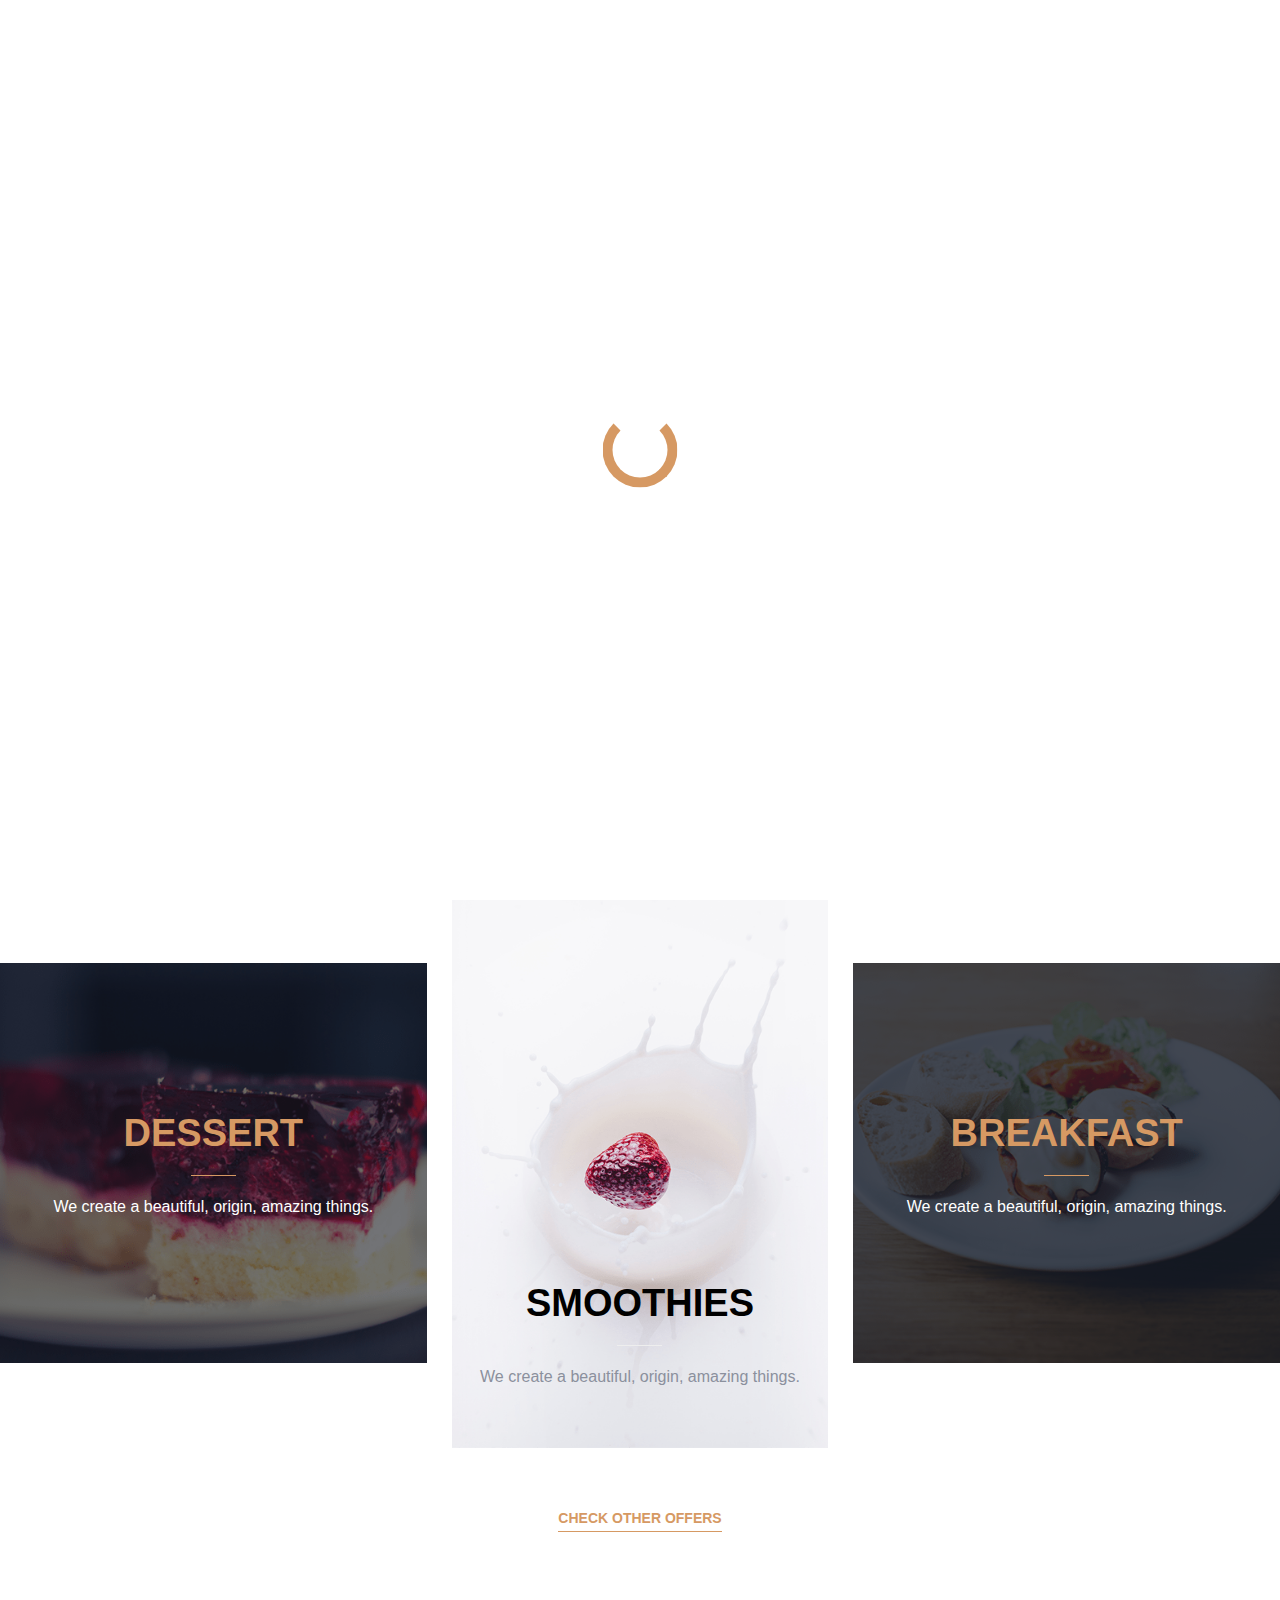
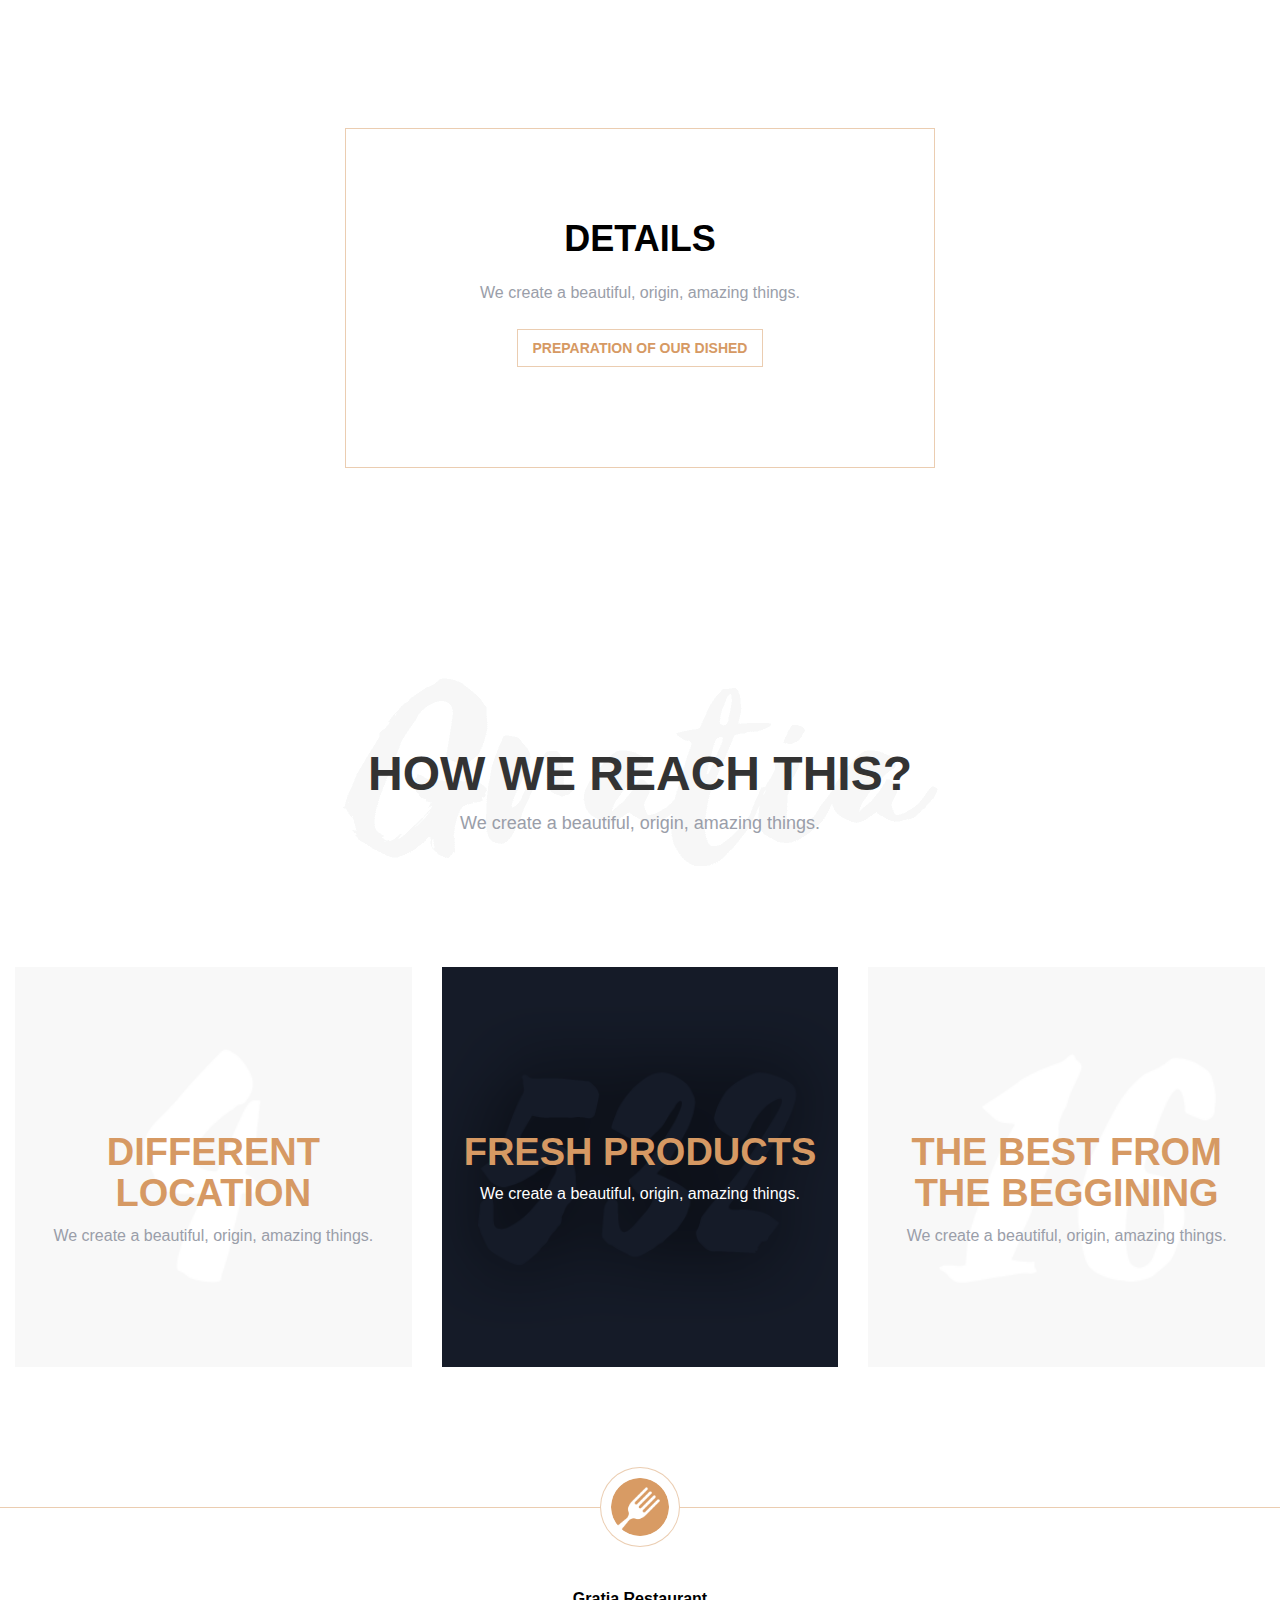
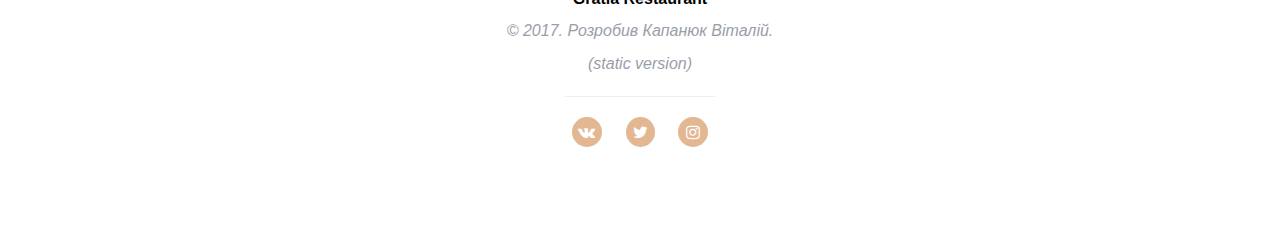
<file: index.html>
<!DOCTYPE html>
<html>
<head lang="en">
	<meta charset="utf-8">
	<meta http-equiv="X-UA-Compatible" content="IE=edge">
	<meta name="viewport" content="width=device-width, initial-scale=1">
	<title>Gratia | Головна </title>
	<link rel="shortcut icon" href="assets/img/main-logo.png" type="image/x-icon">
	<link rel="stylesheet" href="assets/css/index.css">
	<link rel="stylesheet" href="assets/libs/owl-carousel/owl.carousel.css">
	<link rel="stylesheet" href="assets/css/bootstrap.css">
	<link rel="stylesheet" href="assets/css/bootstrap-theme.min.css">
	<link rel="stylesheet" href="assets/libs/font-awesome-4.6.3/css/font-awesome.min.css">
	<link href="assets/libs/owl-carousel/owl.theme.css" rel="stylesheet">
</head>
<body>
	<header class="site-header" >
		<nav class="main-nav" id="top">
			<div class="container">
				<a href="index.html" class="name-logo"><img src="assets/img/main-logo.png" alt="Gratia" class="main-logo">Gratia</a>
				<span class="main-nav-trigger trigger-nav"><i class="fa fa-bars " aria-hidden="true"></i></span>
				<ul class="main-list horizontal-nav trigger-victim">
					<li><a href="index.html">Головна</a></li>
					<li><a href="gallery.html">Галерея</a></li>
					<li><a href="menu.html">Меню</a></li>
					<li><a href="contact.html">Контакти</a></li>
					<li><a href="shop-cart.html" class="order">Корзина <i class="fa fa-book" aria-hidden="true"></i></a></li>
				</ul>
			</div>
		</nav>
	</header>
	<div id="owl-demo" class="owl-carousel owl-theme">
		<div class="item one"><p>italian magic</p></div>
		<div class="item two"><p>try the best food in the world</p></div>
		<div class="item three"><p>We create a beautiful, origin, amazing things</p></div>
		<div class="item four"><p>everything for you</p></div>
	</div>
	<section class="perfect">
		<div class="container-fluid">
			<div class="row">
				<h2 class="perfection">perfection</h2>
				<p>We create a beautiful, origin, amazing things.</p>
			</div>	
		</div>
	</section>
	<section class="main-foods">
		<div class="container-fluid">
			<div class="row">
				<div class="col-md-4">
					<div class="tortik">
						<h2>DESSERT</h2>
						<hr style="width:45px;height:1px;background-color:#d69963;border: none">
						<p>We create a beautiful, origin, amazing things.
						</div>
					</div>
					<div class="col-md-4">
						<div class="berry">
							<h2>SMOOTHIES</h2>
							<hr style="width:45px">
							<p>We create a beautiful, origin, amazing things.</p>
						</div>
					</div>
					<div class="col-md-4">
						<div class="eggs">
							<h2>BREAKFAST</h2>
							<hr style="width:45px;height:1px;background-color:#d69963;border: none">
							<p>We create a beautiful, origin, amazing things.
							</div>
						</div>
					</div>
					<br><br><br>
					<span class="check-other"><a href="#">check other offers</a></span>
				</div>

			</section>
			<section class="details">								
				<div class="block">
					<div class="block-item">
						<h1>details</h1>
						<p>We create a beautiful, origin, amazing things.</p>
						<a href="#" class="prepar">preparation of our dished</a>
					</div>		
				</div>
			</section>
			<section class="reach">
				<div class="container">
					<div class="row">
						<h2>HOW WE REACH THIS?</h2>
						<p>We create a beautiful, origin, amazing things.</p>
					</div>
				</div>
			</section>
			<section class="reach-items">
				<div class="container-fluid">
					<div class="row">
						<div class="col-md-4">
							<div class="diffrent-loc">
								<h2>DIFFERENT LOCATION</h2>
								<p>We create a beautiful, origin, amazing things.</p>
							</div>
						</div>
						<div class="col-md-4 fresh">
							<div class="fresh-prod">
								<h2>FRESH PRODUCTS</h2>
								<p>We create a beautiful, origin, amazing things.</p>
							</div>
						</div>
						<div class="col-md-4">
							<div class="the-best">
								<h2>THE BEST FROM THE BEGGINING</h2>
								<p>We create a beautiful, origin, amazing things.</p>
							</div>
						</div>
					</div>
				</div>
			</section>
			<div class="line-with-logo">
				<img src="assets/img/logotip.png" alt="" class="logotip">
				<hr>
			</div >
			<footer>
				<div class="container">
					<div class="row">
						<p>Gratia Restaurant</p>
						<p class="copy-right">&copy; 2017. Розробив Капанюк Віталій.</p>
						<p class="copy-right">(static version)</p>
						<hr>
						<a href="https://vk.com/vitaliy_kapaniuk"  target="_blank"><i class="fa fa-vk" aria-hidden="true"></i></a>
						<a href="https://vk.com/vitaliy_kapaniuk"  target="_blank"><i class="fa fa-twitter" aria-hidden="true"></i></a>
						<a href="https://vk.com/vitaliy_kapaniuk"  target="_blank"><i class="fa fa-instagram" aria-hidden="true"></i></a>
					</div>
				</div>
				<a href="#top" class="btn-up">				
					<i class="fa fa-arrow-up" aria-hidden="true"></i></a>
				</footer>

				<div class="preloader-wrapper" >
					<div class="preloader"></div>
				</div>

				<script src="https://ajax.googleapis.com/ajax/libs/jquery/3.1.0/jquery.min.js"></script>
				<!-- Site Sсripts -->
				<script src="assets/js/functions.js"></script>
				<script src="assets/libs/owl-carousel/owl.carousel.min.js"></script>
				<script src="assets/js/bootstrap.min.js"></script>
				<script src="assets/js/jquery.malihu.PageScroll2id.min.js"></script>
			</body>
			</html>
</file>
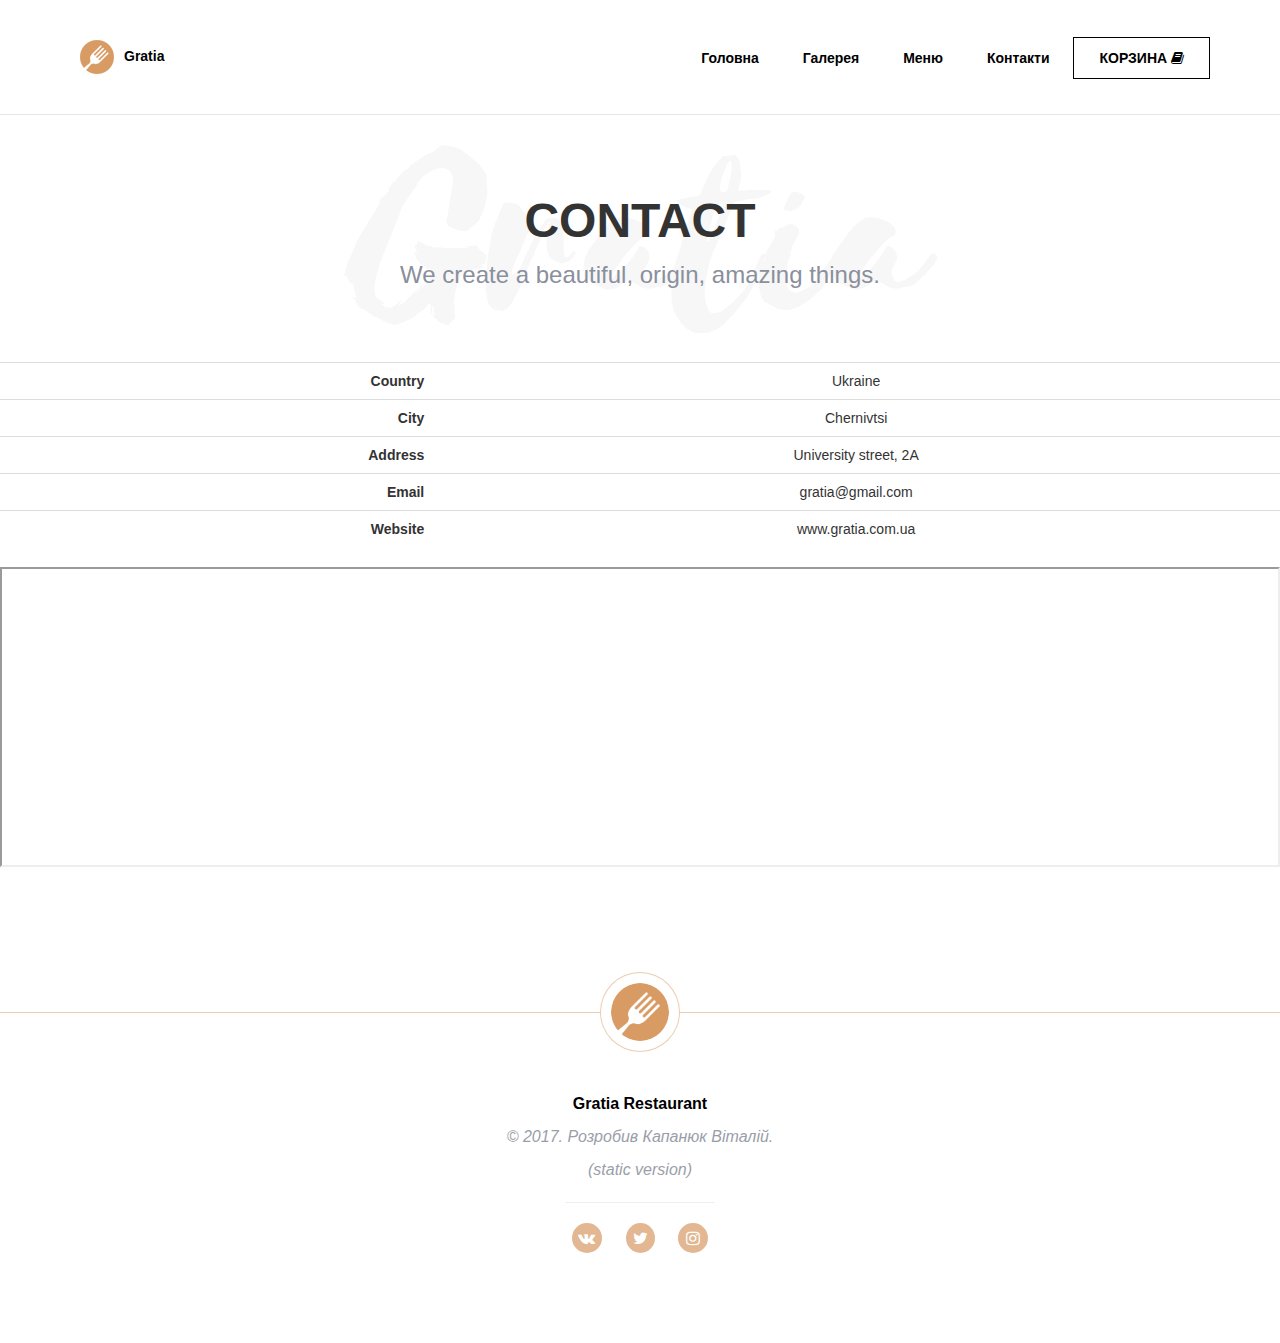
<file: contact.html>
<!DOCTYPE html>
<html>
<head lang="en">
	<meta charset="utf-8">
	<meta http-equiv="X-UA-Compatible" content="IE=edge">
	<meta name="viewport" content="width=device-width, initial-scale=1">
	
	<title>Gratia | Контакти</title>

	<link rel="shortcut icon" href="assets/img/main-logo.png" type="image/x-icon">
	<link rel="stylesheet" href="assets/css/Contact.css">
	<link rel="stylesheet" href="assets/css/bootstrap.css">
	<link rel="stylesheet" href="assets/css/bootstrap-theme.min.css">
	<link rel="stylesheet" href="assets/libs/font-awesome-4.6.3/css/font-awesome.min.css">


</head>
<body>
	<header class="site-header" >
		<nav class="main-nav" id="top">
			<div class="container">
				<a href="index.html" class="name-logo"><img src="assets/img/main-logo.png" alt="Gratia" class="main-logo">Gratia</a>
				<span class="main-nav-trigger trigger-nav"><i class="fa fa-bars " aria-hidden="true"></i></span>
				<ul class="main-list horizontal-nav trigger-victim">
					<li><a href="index.html">Головна</a></li>
					<li><a href="gallery.html">Галерея</a></li>
					<li><a href="menu.html">Меню</a></li>
					<li><a href="contact.html">Контакти</a></li>
					<li><a href="shop-cart.html" class="order">Корзина <i class="fa fa-book" aria-hidden="true"></i></a></li>
				</ul>
			</div>
		</nav>
	</header>
	<section class="menu">
		<div class="container-fluid">
			<div class="row">
				<h2>contact</h2>
				<p>We create a beautiful, origin, amazing things.</p>
			</div>
		</div>
	</section>
	
	<table class="table">
		<tr>
			<th>Country</th>
			<td>Ukraine</td>
		</tr>
		<tr>
			<th>City</th>
			<td>Chernivtsi</td>
		</tr>
		<tr>
			<th>Address</th>
			<td>University street, 2A</td>
		</tr>
		<tr>
			<th>Email</th>
			<td>gratia@gmail.com</td>
		</tr>
		<tr>
			<th>Website</th>
			<td>www.gratia.com.ua</td>
		</tr>
	</table>
	<iframe src="https://www.google.com/maps/d/embed?mid=1l--JVJwGQfGW1Xg3-FMsxEe5uNc" width="100%" height="300"></iframe>




	<div class="line-with-logo">
		<img src="assets/img/logotip.png" alt="" class="logotip">
		<hr>
	</div>		
	<footer>
		<div class="container">
			<div class="row">
				<p>Gratia Restaurant</p>
				<p class="copy-right">&copy; 2017. Розробив Капанюк Віталій.</p>
				<p class="copy-right">(static version)</p>
				<hr>
				<a href="https://vk.com/vitaliy_kapaniuk"  target="_blank"><i class="fa fa-vk" aria-hidden="true"></i></a>
				<a href="https://vk.com/vitaliy_kapaniuk"  target="_blank"><i class="fa fa-twitter" aria-hidden="true"></i></a>
				<a href="https://vk.com/vitaliy_kapaniuk"  target="_blank"><i class="fa fa-instagram" aria-hidden="true"></i></a>
			</div>
		</div>
		<a href="#top" class="btn-up">				
			<i class="fa fa-arrow-up" aria-hidden="true"></i></a>
		</footer>
		

		<script src="https://ajax.googleapis.com/ajax/libs/jquery/3.1.0/jquery.min.js"></script>
		<!-- Site Sripts -->
		<script src="assets/js/functions.js"></script>
		<script src="assets/js/bootstrap.min.js"></script>
		<script src="assets/js/jquery.malihu.PageScroll2id.min.js"></script>

	</body>
	</html>
</file>
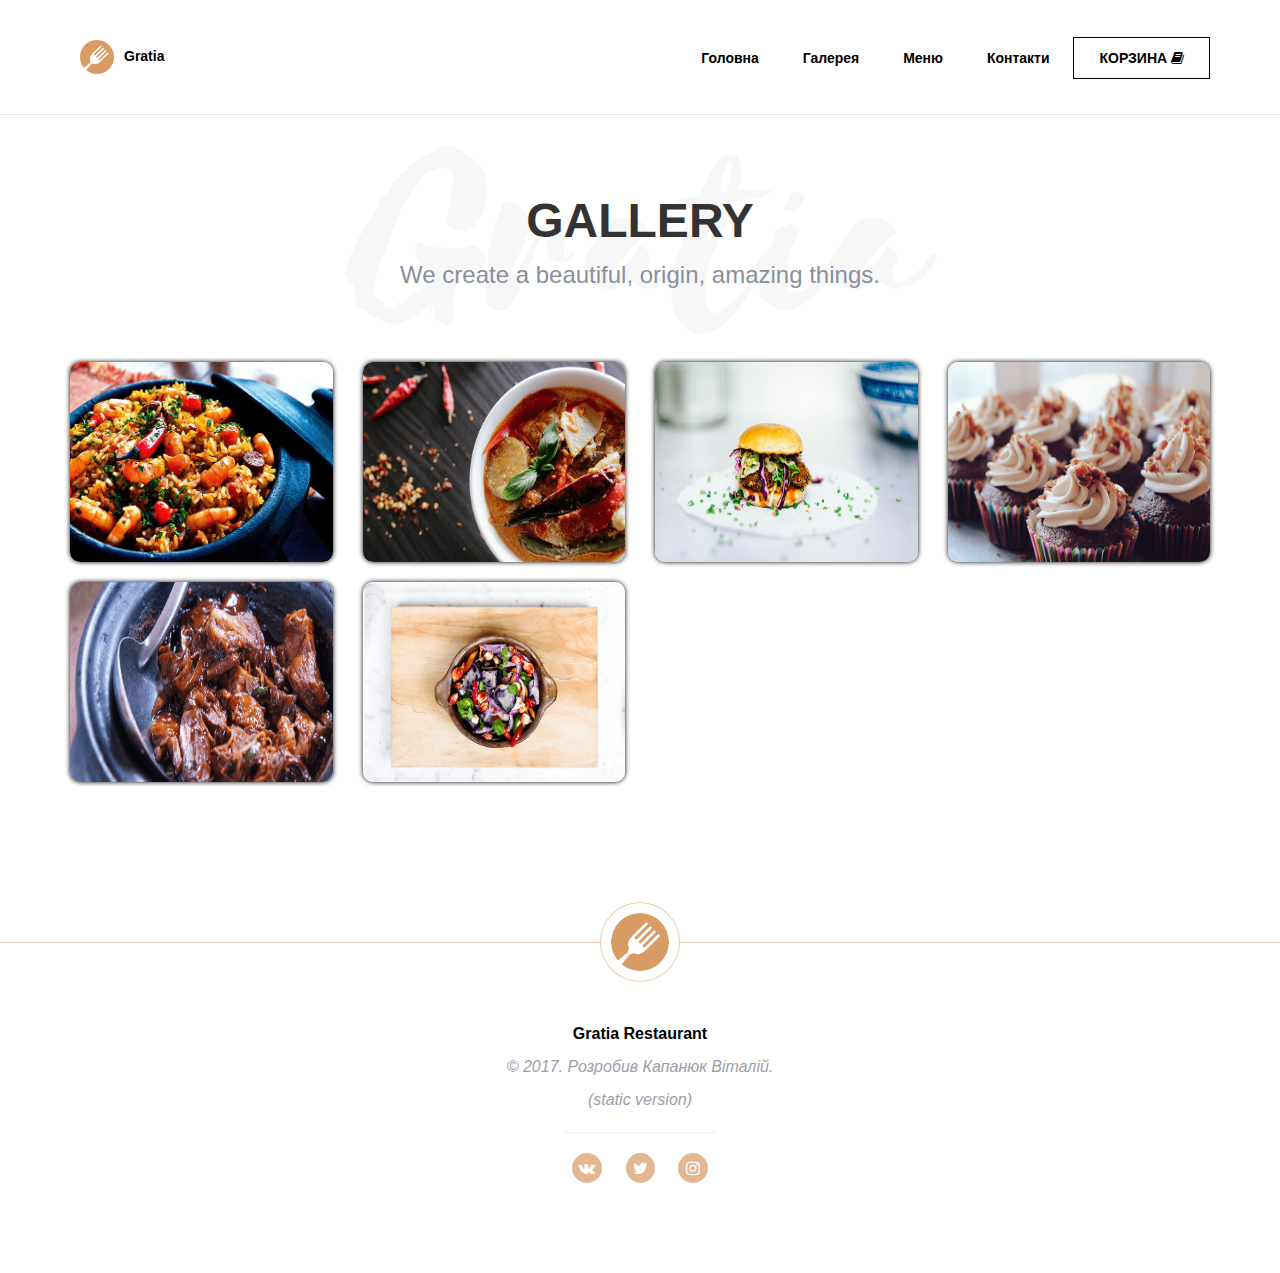
<file: gallery.html>
<!DOCTYPE html>
<html>
<head lang="en">
	<meta charset="utf-8">
	<meta http-equiv="X-UA-Compatible" content="IE=edge">
	<meta name="viewport" content="width=device-width, initial-scale=1">

	<title>Gratia | Галерея</title>

	<link rel="shortcut icon" href="assets/img/main-logo.png" type="image/x-icon">
	<link rel="stylesheet" href="assets/css/Gallery.css">
	<link rel="stylesheet" href="assets/css/bootstrap.css">
	<link rel="stylesheet" href="assets/css/bootstrap-theme.min.css">
	<link rel="stylesheet" href="assets/libs/font-awesome-4.6.3/css/font-awesome.min.css">
	<link rel="stylesheet" href="assets/libs/lightbox2/dist/css/lightbox.min.css">

</head>
<body>
	<header class="site-header" >
		<nav class="main-nav" id="top">
			<div class="container">
				<a href="index.html" class="name-logo"><img src="assets/img/main-logo.png" alt="Gratia" class="main-logo">Gratia</a>
				<span class="main-nav-trigger trigger-nav"><i class="fa fa-bars " aria-hidden="true"></i></span>
				<ul class="main-list horizontal-nav trigger-victim">
					<li><a href="index.html">Головна</a></li>
					<li><a href="gallery.html">Галерея</a></li>
					<li><a href="menu.html">Меню</a></li>
					<li><a href="contact.html">Контакти</a></li>
					<li><a href="shop-cart.html" class="order">Корзина <i class="fa fa-book" aria-hidden="true"></i></a></li>
				</ul>
			</div>
		</nav>
	</header>
	<section class="menu">
		<div class="container-fluid">
			<div class="row">
				<h2>gallery</h2>
				<p>We create a beautiful, origin, amazing things.</p>
			</div>
		</div>
	</section>
	<div class="gallery-items">
		<div class="container">
			<div class="row">
				<div class="col-xs-6 col-sm-4 col-md-3 thumb">
					<a href="assets/img/gallery/food1.png" data-lightbox="image-1">
						<img src="assets/img/gallery/food1.png" class="img-responsive" alt=""></a>
					</div>
					<div class="col-xs-6 col-sm-4 col-md-3 thumb">
						<a href="assets/img/gallery/food2.png" data-lightbox="image-1">
							<img src="assets/img/gallery/food2.png" class="img-responsive" alt="">
						</a>
					</div>
					<div class="col-xs-6 col-sm-4 col-md-3 thumb">
						<a href="assets/img/gallery/food3.png" data-lightbox="image-1">
							<img src="assets/img/gallery/food3.png" class="img-responsive" alt="">
						</a>
					</div>
					<div class="col-xs-6 col-sm-4 col-md-3 thumb">
						<a href="assets/img/gallery/food4.png" data-lightbox="image-1">
							<img src="assets/img/gallery/food4.png" class="img-responsive" alt="">
						</a>
					</div>
					<div class="col-xs-6 col-sm-4 col-md-3 thumb">
						<a href="assets/img/gallery/food5.png" data-lightbox="image-1">
							<img src="assets/img/gallery/food5.png" class="img-responsive" alt="">
						</a>
					</div>
					<div class="col-xs-6 col-sm-4 col-md-3 thumb">
						<a href="assets/img/gallery/food6.png" data-lightbox="image-1">
							<img src="assets/img/gallery/food6.png" class="img-responsive" alt="">
						</a>
					</div>
				</div>
			</div>
		</div>
		<div class="line-with-logo">
			<img src="assets/img/logotip.png" alt="" class="logotip">
			<hr>
		</div>		
		<footer>
			<div class="container">
				<div class="row">
					<p>Gratia Restaurant</p>
					<p class="copy-right">&copy; 2017. Розробив Капанюк Віталій.</p>
					<p class="copy-right">(static version)</p>
					<hr>
					<a href="https://vk.com/vitaliy_kapaniuk"  target="_blank"><i class="fa fa-vk" aria-hidden="true"></i></a>
					<a href="https://vk.com/vitaliy_kapaniuk"  target="_blank"><i class="fa fa-twitter" aria-hidden="true"></i></a>
					<a href="https://vk.com/vitaliy_kapaniuk"  target="_blank"><i class="fa fa-instagram" aria-hidden="true"></i></a>
				</div>
			</div>
			<a href="#top" class="btn-up">				
				<i class="fa fa-arrow-up" aria-hidden="true"></i></a>
			</footer>
		

			<script src="https://ajax.googleapis.com/ajax/libs/jquery/3.1.0/jquery.min.js"></script>
			<!-- Site Sripts -->
			<script src="assets/js/functions.js"></script>
			<script src="assets/js/bootstrap.min.js"></script>
			<script src="assets/js/jquery.malihu.PageScroll2id.min.js"></script>
			<script src="assets/libs/lightbox2/dist/js/lightbox.min.js"></script>
		</body>
		</html>
</file>
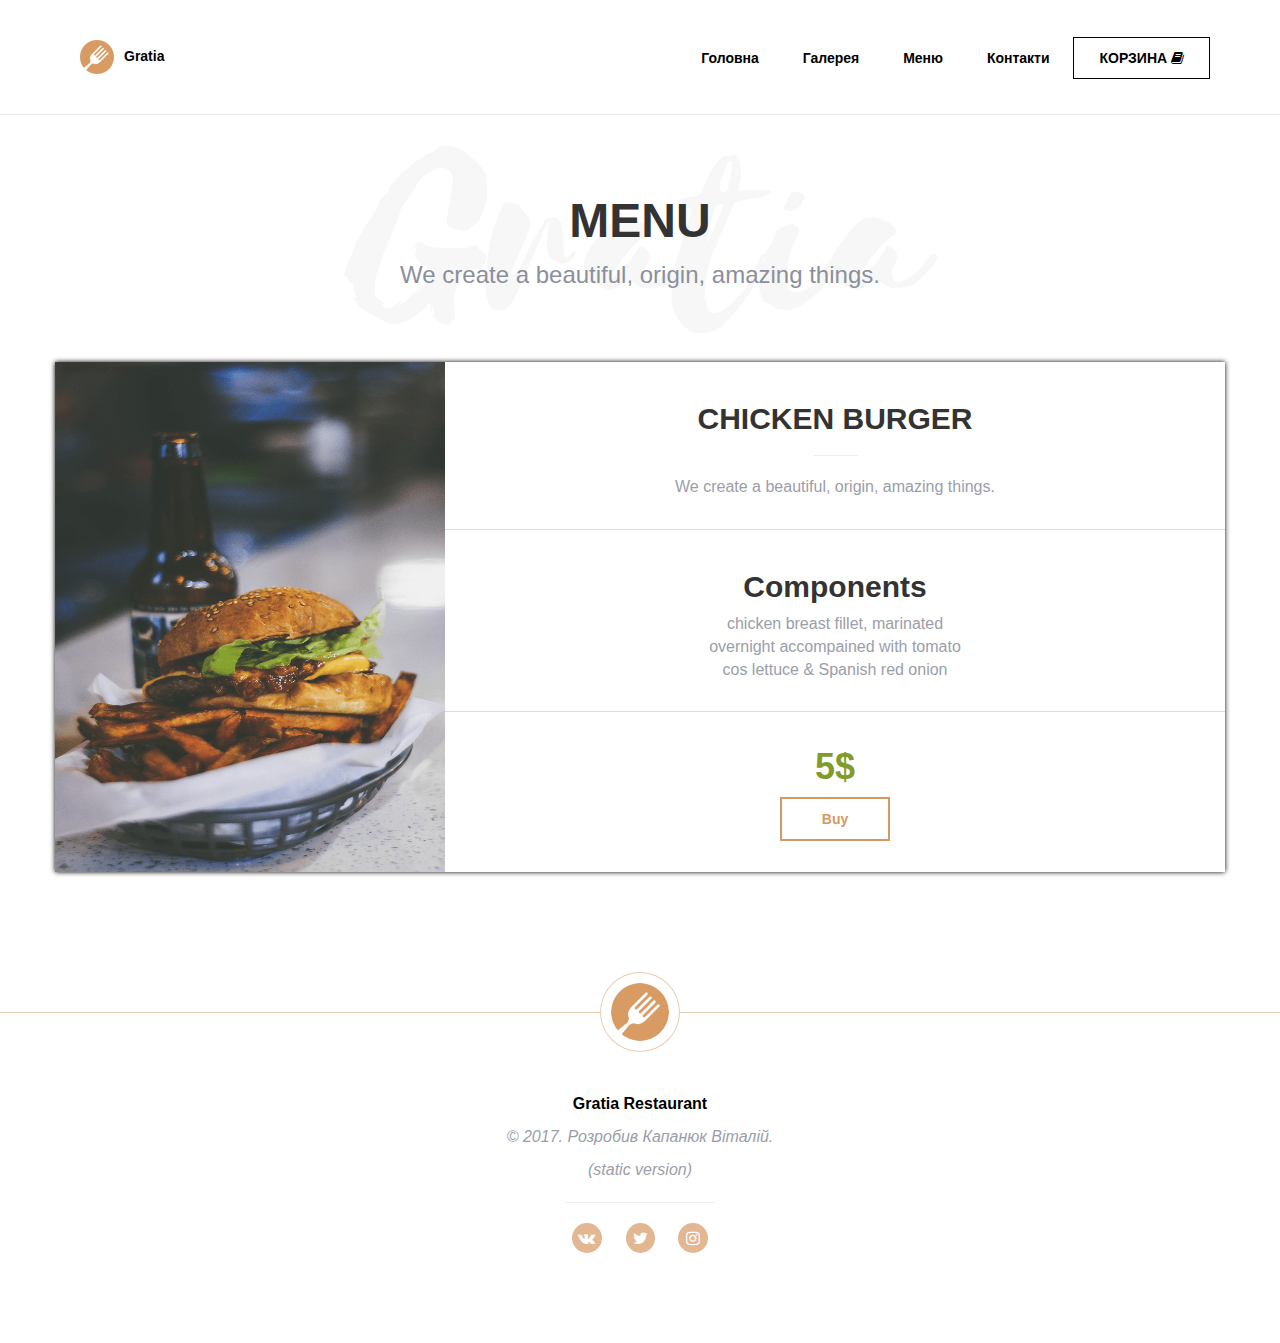
<file: menu-item.html>
<!DOCTYPE html>
<html>
<head lang="en">
	<meta charset="utf-8">
	<meta http-equiv="X-UA-Compatible" content="IE=edge">
	<meta name="viewport" content="width=device-width, initial-scale=1">

	<title>Gratia | MAIN DISHES</title>

	<link rel="shortcut icon" href="assets/img/main-logo.png" type="image/x-icon">
	<link rel="stylesheet" href="assets/css/Menu-Item.css">
	<link rel="stylesheet" href="assets/css/bootstrap.css">
	<link rel="stylesheet" href="assets/css/bootstrap-theme.min.css">
	<link rel="stylesheet" href="assets/libs/font-awesome-4.6.3/css/font-awesome.min.css">
	<link rel="stylesheet" href="assets/libs/lightbox2/dist/css/lightbox.min.css">

</head>
<body>
	<header class="site-header" >
		<nav class="main-nav" id="top">
			<div class="container">
				<a href="index.html" class="name-logo"><img src="assets/img/main-logo.png" alt="Gratia" class="main-logo">Gratia</a>
				<span class="main-nav-trigger trigger-nav"><i class="fa fa-bars " aria-hidden="true"></i></span>
				<ul class="main-list horizontal-nav trigger-victim">
					<li><a href="index.html">Головна</a></li>
					<li><a href="gallery.html">Галерея</a></li>
					<li><a href="menu.html">Меню</a></li>
					<li><a href="contact.html">Контакти</a></li>
					<li><a href="shop-cart.html" class="order">Корзина <i class="fa fa-book" aria-hidden="true"></i></a></li>
				</ul>
			</div>
		</nav>
	</header>
	<section class="menu">
		<div class="container-fluid">
			<div class="row">
				<h2>menu</h2>
				<p>We create a beautiful, origin, amazing things.</p>
			</div>
		</div>
	</section>
	<!--пункт меню-->
	<section class="item">
		<div class="container">
			<div class="row">
				<div class="col-xs-12 col-sm-5 col-md-5 col-lg-4">
					<a href="assets/img/cheese-burger.png" data-lightbox="image-1">
						<img src="assets/img/cheese-burger.png" class="img-responsive" alt="burger">
					</a>
				</div>
				<div class="col-xs-12 col-sm-7 col-md-7 col-lg-8">
					<div class="block-1">
						<h2>chicken burger</h2>
						<hr style="width: 45px;color: #ddd">
						<p>We create a beautiful, origin, amazing things.</p>
					</div>
					<div class="block-2">
						<h2>Components</h2>
						<p>chicken breast fillet, marinated<br>
							overnight accompained with tomato<br>
							cos lettuce & Spanish red onion</p>
						</div>
						<div class="block-3">
							<h1>5$</h1>
							<button class="buy">Buy</button>
						</div>
					</div>
				</div>
			</div>
		</section>

		<div class="line-with-logo">
			<img src="assets/img/logotip.png" alt="" class="logotip">
			<hr>
		</div>		
		<footer>
			<div class="container">
				<div class="row">
					<p>Gratia Restaurant</p>
					<p class="copy-right">&copy; 2017. Розробив Капанюк Віталій.</p>
					<p class="copy-right">(static version)</p>
					<hr>
					<a href="https://vk.com/vitaliy_kapaniuk"  target="_blank"><i class="fa fa-vk" aria-hidden="true"></i></a>
					<a href="https://vk.com/vitaliy_kapaniuk"  target="_blank"><i class="fa fa-twitter" aria-hidden="true"></i></a>
					<a href="https://vk.com/vitaliy_kapaniuk"  target="_blank"><i class="fa fa-instagram" aria-hidden="true"></i></a>
				</div>
			</div>
			<a href="#top" class="btn-up">				
				<i class="fa fa-arrow-up" aria-hidden="true"></i></a>
			</footer>

			
			<script src="https://ajax.googleapis.com/ajax/libs/jquery/3.1.0/jquery.min.js"></script>
			<!-- Site Sripts -->
			<script src="assets/js/functions.js"></script>
			<script src="assets/js/bootstrap.min.js"></script>
			<script src="assets/js/jquery.malihu.PageScroll2id.min.js"></script>
			<script src="assets/libs/lightbox2/dist/js/lightbox.min.js"></script>
		</body>
		</html>
</file>
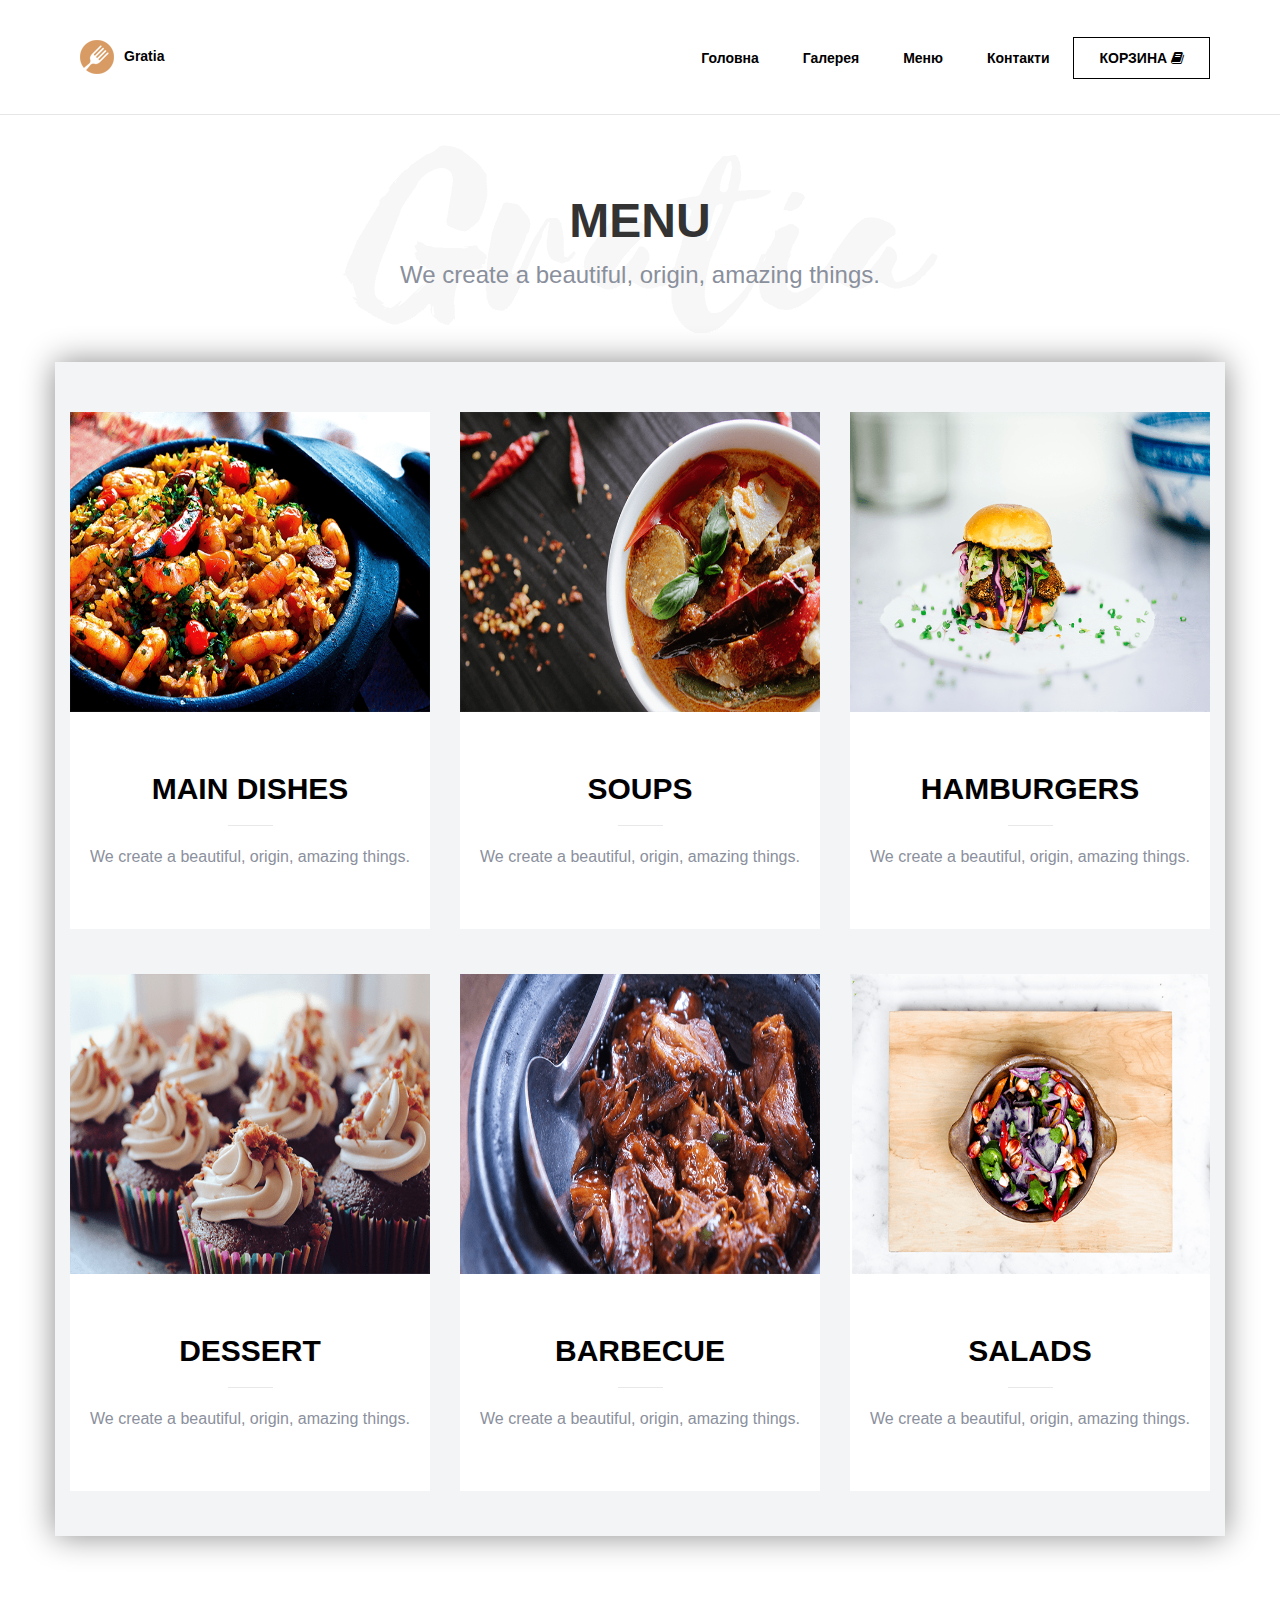
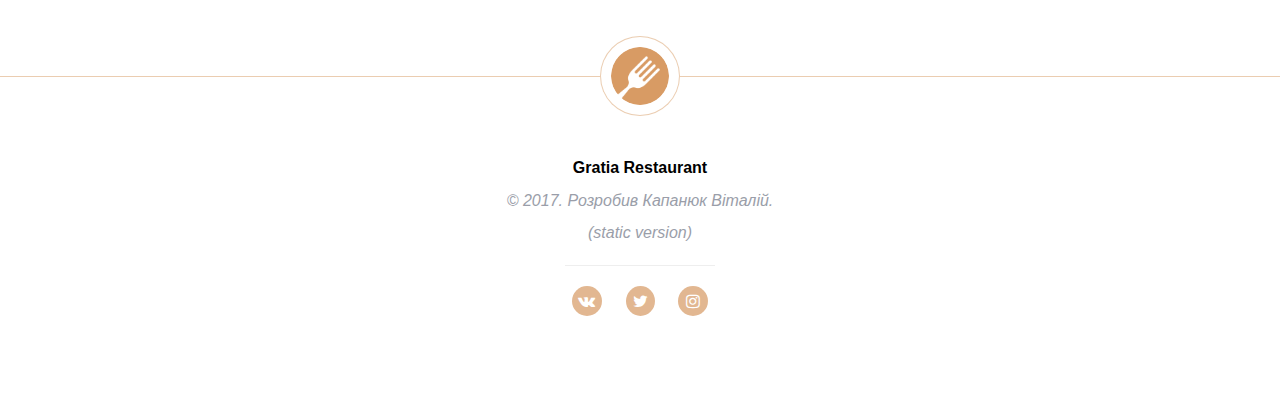
<file: menu.html>
<!DOCTYPE html>
<html>
<head lang="en">
	<meta charset="utf-8">
	<meta http-equiv="X-UA-Compatible" content="IE=edge">
	<meta name="viewport" content="width=device-width, initial-scale=1">

	<title>Gratia | Меню</title>

	<link rel="shortcut icon" href="assets/img/main-logo.png" type="image/x-icon">
	<link rel="stylesheet" href="assets/css/Menu.css">
	<link rel="stylesheet" href="assets/css/bootstrap.css">
	<link rel="stylesheet" href="assets/css/bootstrap-theme.min.css">
	<link rel="stylesheet" href="assets/libs/font-awesome-4.6.3/css/font-awesome.min.css">

</head>
<body>
	<header class="site-header" >
		<nav class="main-nav" id="top">
			<div class="container">
				<a href="index.html" class="name-logo"><img src="assets/img/main-logo.png" alt="Gratia" class="main-logo">Gratia</a>
				<span class="main-nav-trigger trigger-nav"><i class="fa fa-bars " aria-hidden="true"></i></span>
				<ul class="main-list horizontal-nav trigger-victim">
					<li><a href="index.html">Головна</a></li>
					<li><a href="gallery.html">Галерея</a></li>
					<li><a href="menu.html">Меню</a></li>
					<li><a href="contact.html">Контакти</a></li>
					<li><a href="shop-cart.html" class="order">Корзина <i class="fa fa-book" aria-hidden="true"></i></a></li>
				</ul>
			</div>
		</nav>
	</header>
	<section class="menu">
		<div class="container-fluid">
			<div class="row">
				<h2>menu</h2>
				<p>We create a beautiful, origin, amazing things.</p>
			</div>
		</div>
	</section>
	<!--категорії меню-->
	<section class="menu-items">
		<div class="container">
			<div class="row">
				<div class="col-md-4">
					<a href="menu-item.html">
						<div class="item-photo">
							<img src="assets/img/menu1.png" alt="" class="img-responsive">
						</div>
						<div class="item-body">
							<h2>main dishes</h2>
							<hr style="width:45px;height:1px;background-color:#e7e8e9;border: none">
							<p>We create a beautiful, origin, amazing things.</p>
						</div>
					</a>
				</div>
				<div class="col-md-4">
					<a href="#">
						<div class="item-photo">
							<img src="assets/img/menu2.png" alt="" class="img-responsive">
						</div>
						<div class="item-body">
							<h2>soups</h2>
							<hr style="width:45px;height:1px;background-color:#e7e8e9;border: none">
							<p>We create a beautiful, origin, amazing things.</p>
						</div>
					</a>
				</div>
				<div class="col-md-4">
					<a href="#">
						<div class="item-photo">
							<img src="assets/img/menu3.png" alt="" class="img-responsive">
						</div>
						<div class="item-body">
							<h2>hamburgers</h2>
							<hr style="width:45px;height:1px;background-color:#e7e8e9;border: none">
							<p>We create a beautiful, origin, amazing things.</p>
						</div>
					</a>
				</div>
				<div class="col-md-4">
					<a href="#">
						<div class="item-photo">
							<img src="assets/img/menu4.png" alt="" class="img-responsive">
						</div>
						<div class="item-body">
							<h2>dessert</h2>
							<hr style="width:45px;height:1px;background-color:#e7e8e9;border: none">
							<p>We create a beautiful, origin, amazing things.</p>
						</div>
					</a>
				</div>
				<div class="col-md-4">
					<a href="#">
						<div class="item-photo">
							<img src="assets/img/menu5.png" alt="" class="img-responsive">
						</div>
						<div class="item-body">
							<h2>barbecue</h2>
							<hr style="width:45px;height:1px;background-color:#e7e8e9;border: none">
							<p>We create a beautiful, origin, amazing things.</p>
						</div>
					</a>
				</div>
				<div class="col-md-4">
					<a href="#">
						<div class="item-photo">
							<img src="assets/img/menu6.png" alt="" class="img-responsive">
						</div>
						<div class="item-body">
							<h2>salads</h2>
							<hr style="width:45px;height:1px;background-color:#e7e8e9;border: none">
							<p>We create a beautiful, origin, amazing things.</p>
						</div>
					</a>
				</div>
			</div>
		</div>
	</section>



	<div class="line-with-logo">
		<img src="assets/img/logotip.png" alt="" class="logotip">
		<hr>
	</div>		
	<footer>
		<div class="container">
			<div class="row">
				<p>Gratia Restaurant</p>
				<p class="copy-right">&copy; 2017. Розробив Капанюк Віталій.</p>
				<p class="copy-right">(static version)</p>
				<hr>
				<a href="https://vk.com/vitaliy_kapaniuk"  target="_blank"><i class="fa fa-vk" aria-hidden="true"></i></a>
				<a href="https://vk.com/vitaliy_kapaniuk"  target="_blank"><i class="fa fa-twitter" aria-hidden="true"></i></a>
				<a href="https://vk.com/vitaliy_kapaniuk"  target="_blank"><i class="fa fa-instagram" aria-hidden="true"></i></a>
			</div>
		</div>
		<a href="#top" class="btn-up">				
			<i class="fa fa-arrow-up" aria-hidden="true"></i></a>
		</footer>
	
		<script src="https://ajax.googleapis.com/ajax/libs/jquery/3.1.0/jquery.min.js"></script>
		<!-- Site Sripts -->
		<script src="assets/js/functions.js"></script>
		<script src="assets/js/bootstrap.min.js"></script>
		<script src="assets/js/jquery.malihu.PageScroll2id.min.js"></script>
	</body>
	</html>
</file>
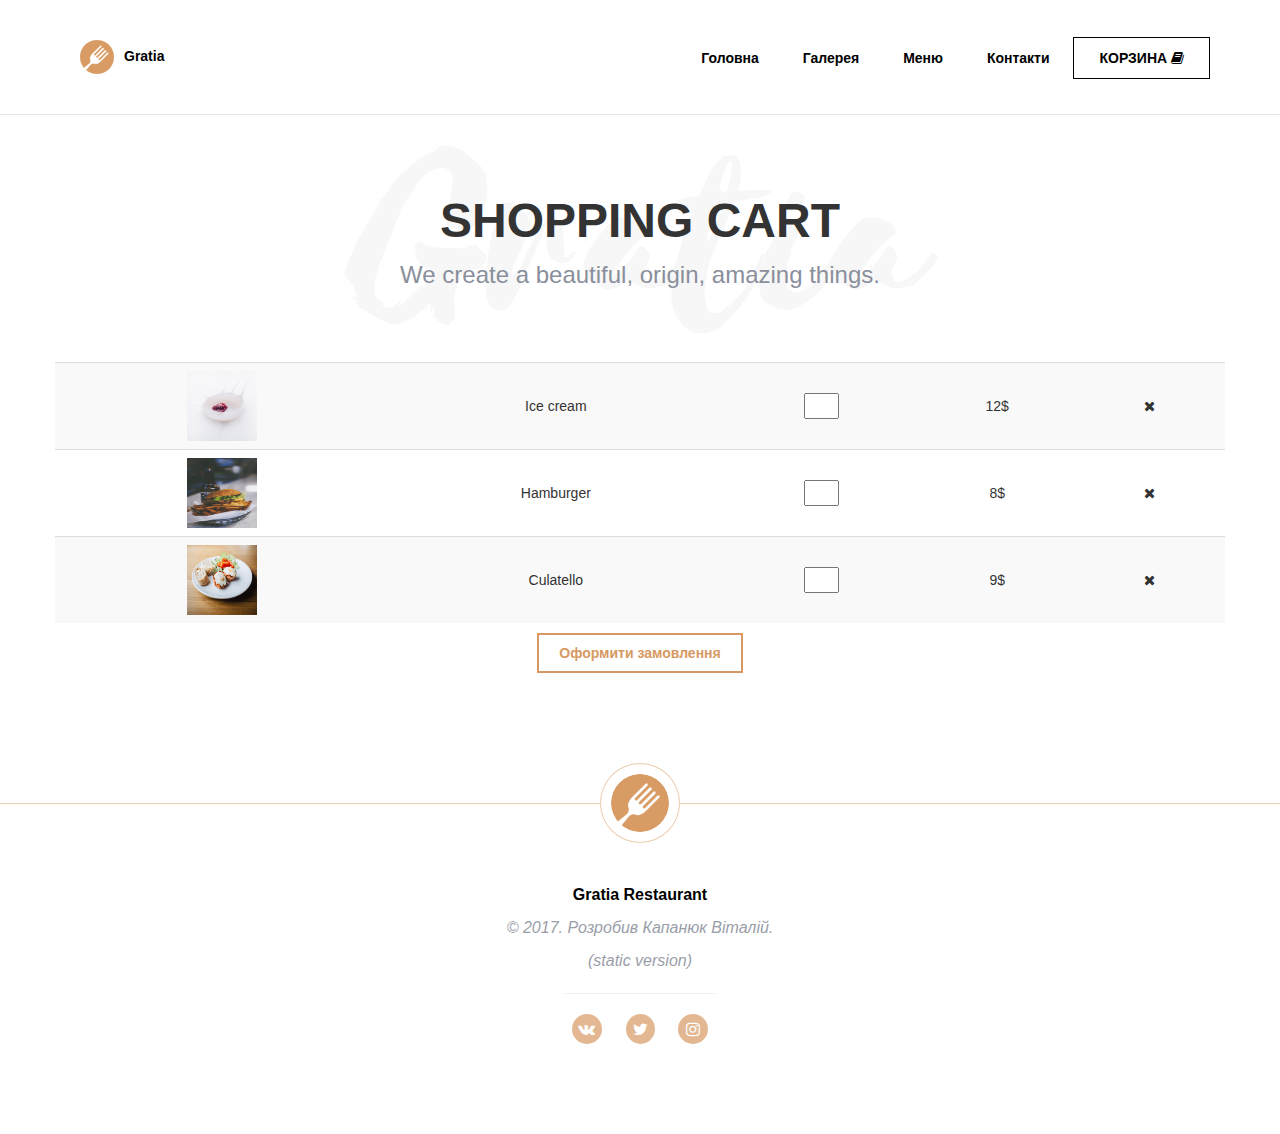
<file: shop-cart.html>
<!DOCTYPE html>
<html>
<head lang="en">
	<meta charset="utf-8">
	<meta http-equiv="X-UA-Compatible" content="IE=edge">
	<meta name="viewport" content="width=device-width, initial-scale=1">

	<title>Gratia | Корзина</title>

	<link rel="shortcut icon" href="assets/img/main-logo.png" type="image/x-icon">
	<link rel="stylesheet" href="assets/css/Cart.css">
	<link rel="stylesheet" href="assets/css/bootstrap.css">
	<link rel="stylesheet" href="assets/css/bootstrap-theme.min.css">
	<link rel="stylesheet" href="assets/libs/font-awesome-4.6.3/css/font-awesome.min.css">
	<link rel="stylesheet" href="assets/css/remodal.css">
	<link rel="stylesheet" href="assets/css/remodal-default-theme.css">

</head>
<body>
	<header class="site-header" >
		<nav class="main-nav" id="top">
			<div class="container">
				<a href="index.html" class="name-logo"><img src="assets/img/main-logo.png" alt="Gratia" class="main-logo">Gratia</a>
				<span class="main-nav-trigger trigger-nav"><i class="fa fa-bars " aria-hidden="true"></i></span>
				<ul class="main-list horizontal-nav trigger-victim">
					<li><a href="index.html">Головна</a></li>
					<li><a href="gallery.html">Галерея</a></li>
					<li><a href="menu.html">Меню</a></li>
					<li><a href="contact.html">Контакти</a></li>
					<li><a href="shop-cart.html" class="order">Корзина <i class="fa fa-book" aria-hidden="true"></i></a></li>
				</ul>
			</div>
		</nav>
	</header>
	<section class="menu">
		<div class="container-fluid">
			<div class="row">
				<h2>Shopping cart</h2>
				<p>We create a beautiful, origin, amazing things.</p>
			</div>
		</div>
	</section>
	<div class="cart">
		<div class="container">
			<div class="row">
				<table class="table table-striped">
					<tr>
						<td>
							<img src="assets/img/berry.png"  class="img-responsive" alt="">
						</td>
						<td>Ice cream</td>
						<td>
							<input type="number" min="1" class="amount-order">
						</td>
						<td>12$</td>
						<td>
							<button class="reject">
								<i class="fa fa-times" aria-hidden="true">
								</i>
							</button>
						</td>
					</tr>
					<tr>
						<td>
							<img src="assets/img/cheese-burger.png"  class="img-responsive" alt="">
						</td>
						<td>Hamburger</td>
						<td>
							<input type="number" min="1" class="amount-order">
						</td>
						<td>8$</td>
						<td>
							<button class="reject">
								<i class="fa fa-times" aria-hidden="true">
								</i>
							</button>
						</td>
					</tr>
					<tr>
						<td>
							<img src="assets/img/eggs.png"  class="img-responsive" alt="">
						</td>
						<td>Culatello</td>
						<td>
							<input type="number" min="1" class="amount-order">
						</td>
						<td>9$</td>
						<td>
							<button class="reject">
								<i class="fa fa-times" aria-hidden="true">
								</i>
							</button>
						</td>
					</tr>
				</table>
				<a href="#modal" class="check">Оформити замовлення</a>
			</div>
		</div>
	</div>
	<!-- Модальне вікно для оформлення замовлення -->
	<!-- Модальне вікно для оформлення замовлення -->
	<!-- Модальне вікно для оформлення замовлення -->
	<div class="remodal" data-remodal-id="modal" role="dialog" aria-labelledby="modal1Title" aria-describedby="modal1Desc">
		<button data-remodal-action="close" class="remodal-close" aria-label="Close"></button>
		<div>
			<h2 id="modal1Title">Контактна форма</h2>
			<input type="text" name="name" placeholder="Ім'я">
			<input type="text" name="surname" placeholder="Прізвище">
			<input type="text" name="postname" placeholder="По батькові">
			<input type="text" name="email" placeholder="E-mail">
			<input type="number" min="0" name="phone" placeholder="Телефон">
		</div>
		<br>
		<button data-remodal-action="cancel" class="remodal-cancel">Вихід</button>
		<button data-remodal-action="confirm" class="remodal-confirm" name="submit">OK</button>
	</div>

	<div class="line-with-logo">
		<img src="assets/img/logotip.png" alt="" class="logotip">
		<hr>
	</div>		
	<footer>
		<div class="container">
			<div class="row">
				<p>Gratia Restaurant</p>
				<p class="copy-right">&copy; 2017. Розробив Капанюк Віталій.</p>
				<p class="copy-right">(static version)</p>
				<hr>
				<a href="https://vk.com/vitaliy_kapaniuk"  target="_blank"><i class="fa fa-vk" aria-hidden="true"></i></a>
				<a href="https://vk.com/vitaliy_kapaniuk"  target="_blank"><i class="fa fa-twitter" aria-hidden="true"></i></a>
				<a href="https://vk.com/vitaliy_kapaniuk"  target="_blank"><i class="fa fa-instagram" aria-hidden="true"></i></a>
			</div>
		</div>
		<a href="#top" class="btn-up">				
			<i class="fa fa-arrow-up" aria-hidden="true"></i></a>
		</footer>
	
		<script src="https://ajax.googleapis.com/ajax/libs/jquery/3.1.1/jquery.min.js"></script>
		<!-- Site Sripts -->
		<script src="assets/js/functions.js"></script>
		<script src="assets/js/bootstrap.min.js"></script>
		<script src="assets/js/jquery.malihu.PageScroll2id.min.js"></script>
		<script src="assets/js/remodal.js"></script>

	</body>
	</html>
</file>
<file: assets/css/index.css>
.text-left {
  text-align: left;
}
.text-right {
  text-align: right;
}
.text-justify {
  text-align: justify;
}
.text-center {
  text-align: center;
}
.text-uppercase {
  text-transform: uppercase;
}
.ul-unstyled,
.main-nav ul {
  margin: 0;
  padding: 0;
  list-style: none;
}
.stn-padding {
  padding: 80px 0;
}
h2 {
  color: #d69963;
  text-transform: uppercase;
  font-weight: 600;
  font-size: 2.7142857142857144em;
  padding-top: 150px;
}
p {
  font-size: 1.1428571428571428em;
  color: #fff;
}
@font-face {
  font-family: 'Roboto';
  src: url('../fonts/RobotoBold/RobotoBold.eot');
  src: url('../fonts/RobotoBold/RobotoBold.eot?#iefix') format('embedded-opentype'), url('../fonts/RobotoBold/RobotoBold.woff') format('woff'), url('../fonts/RobotoBold/RobotoBold.ttf') format('truetype'), url('../fonts/RobotoBold/RobotoBold.svg#Roboto') format('svg');
  font-weight: 600;
  font-style: normal;
}
@font-face {
  font-family: 'Roboto';
  src: url('../fonts/RobotoLight/RobotoLight.eot');
  src: url('../fonts/RobotoLight/RobotoLight.eot?#iefix') format('embedded-opentype'), url('../fonts/RobotoLight/RobotoLight.woff') format('woff'), url('../fonts/RobotoLight/RobotoLight.ttf') format('truetype'), url('../fonts/RobotoLight/RobotoLight.svg#Roboto') format('svg');
  font-weight: 300;
  font-style: normal;
}
@font-face {
  font-family: 'Roboto';
  src: url('../fonts/RobotoRegular/RobotoRegular.eot');
  src: url('../fonts/RobotoRegular/RobotoRegular.eot?#iefix') format('embedded-opentype'), url('../fonts/RobotoRegular/RobotoRegular.woff') format('woff'), url('../fonts/RobotoRegular/RobotoRegular.ttf') format('truetype'), url('../fonts/RobotoRegular/RobotoRegular.svg#Roboto') format('svg');
  font-weight: 400;
  font-style: normal;
}
@font-face {
  font-family: 'Roboto';
  src: url('../fonts/RobotoMedium/RobotoMedium.eot');
  src: url('../fonts/RobotoMedium/RobotoMedium.eot?#iefix') format('embedded-opentype'), url('../fonts/RobotoMedium/RobotoMedium.woff') format('woff'), url('../fonts/RobotoMedium/RobotoMedium.ttf') format('truetype'), url('../fonts/RobotoMedium/RobotoMedium.svg#Roboto') format('svg');
  font-weight: 500;
  font-style: normal;
}
@font-face {
  font-family: 'icons';
  src: url('../fonts/icons/icons.eot');
  src: url('../fonts/icons/icons.eot?#iefix') format('embedded-opentype'), url('../fonts/icons/icons.woff') format('woff'), url('../fonts/icons/icons.ttf') format('truetype'), url('../fonts/icons/icons.svg#icons') format('svg');
  font-weight: normal;
  font-style: normal;
}
.trigger-nav {
  display: none;
  color: #fff;
  font-size: 45px;
  float: right;
  outline: none;
  line-height: 1;
  transition: all 0.5s ease-in-out;
  cursor: pointer;
}
.trigger-nav:hover {
  color: #d69963;
}
@media (max-width: 992px) {
  .trigger-nav {
    display: block;
    color: #000;
  }
  .horizontal-nav {
    padding: 50px auto;
    position: absolute;
    left: 0;
    top: 114px;
    width: 100%;
    display: none;
    z-index: 9999;
  }
  .horizontal-nav li {
    display: block;
    width: 100%;
    text-align: center;
    border-bottom: 1px solid #3e4554;
    margin-left: 0;
    line-height: 2;
  }
  .horizontal-nav li a {
    display: inline-block;
  }
}
body {
  font-family: 'Roboto', Arial, sans-serif;
  font-size: 14px;
  line-height: 1.71428571;
}
.main-nav {
  background: #fff;
  padding: 30px 0;
}
.main-nav .name-logo {
  color: #000;
  font-weight: 600;
}
.main-nav .name-logo:hover {
  color: #d69963;
  text-decoration: none;
}
.main-nav .main-logo {
  margin: 10px;
}
.main-nav ul {
  margin-top: 7px;
  float: right;
}
@media (max-width: 992px) {
  .main-nav ul {
    background-color: #d69963;
    margin-top: 0;
  }
}
.main-nav ul li {
  display: inline-block;
  padding: 0;
  line-height: 3;
  transition: all 0.5s ease-in-out;
}
@media (max-width: 991px) {
  .main-nav ul li:first-child {
    border-top: 1px solid #ddd;
  }
}
@media (max-width: 991px) {
  .main-nav ul li {
    border-bottom: 1px solid #fff;
  }
}
.main-nav ul li:hover {
  background-color: #fff;
}
.main-nav ul li a {
  padding: 10px 20px;
  font-size: 1em;
  font-weight: 600;
  color: #000;
  transition: all 0.5s ease-in-out;
  width: 100%;
}
@media (max-width: 991px) {
  .main-nav ul li a {
    color: #fff;
  }
}
.main-nav ul li a:hover {
  color: #d69963;
  text-decoration: none;
}
.main-nav ul li .order {
  text-decoration: none;
  border: 1px solid #000;
  text-transform: uppercase;
  font-weight: 600;
  padding: 12px 25px;
}
@media (max-width: 992px) {
  .main-nav ul li .order {
    border: none;
  }
}
#owl-demo p {
  padding-top: 180px;
  position: relative;
  text-align: center;
  color: #fff;
  font-size: 42px;
  z-index: 9999;
  text-transform: uppercase;
}
@media (max-width: 768px) {
  #owl-demo p {
    font-size: 34px;
    padding-right: 25px;
    padding-left: 25px;
  }
}
#owl-demo .one {
  background-image: url('../img/pexels-photo-63943-min.jpeg');
  background-position: center center;
  background-repeat: no-repeat;
  background-attachment: scroll;
  height: 400px;
  background-size: cover;
  position: relative;
}
#owl-demo .one:before {
  position: absolute;
  content: '';
  background-color: #151b28;
  top: 0;
  left: 0;
  width: 100%;
  height: 400px;
  z-index: 1;
  opacity: 0.7;
}
@media (max-width: 320px) {
  #owl-demo .one p {
    font-size: 28px ;
  }
}
#owl-demo .two {
  background-image: url('../img/food-dinner-lemon-rice-min.jpg');
  background-position: center center;
  background-repeat: no-repeat;
  background-attachment: scroll;
  height: 400px;
  background-size: cover;
  position: relative;
}
#owl-demo .two:before {
  position: absolute;
  content: '';
  background-color: #151b28;
  top: 0;
  left: 0;
  width: 100%;
  height: 400px;
  z-index: 1;
  opacity: 0.7;
}
@media (max-width: 425px) {
  #owl-demo .two p {
    padding-top: 160px;
    font-size: 34px;
  }
}
@media (max-width: 375px) {
  #owl-demo .two p {
    padding-top: 140px;
  }
}
@media (max-width: 320px) {
  #owl-demo .two p {
    font-size: 28px ;
  }
}
#owl-demo .three {
  background-image: url('../img/food-salad-healthy-vegetables-min.jpg');
  background-position: center center;
  background-repeat: no-repeat;
  background-attachment: scroll;
  height: 400px;
  background-size: cover;
  position: relative;
}
#owl-demo .three:before {
  position: absolute;
  content: '';
  background-color: #151b28;
  top: 0;
  left: 0;
  width: 100%;
  height: 400px;
  z-index: 1;
  opacity: 0.7;
}
@media (max-width: 768px) {
  #owl-demo .three p {
    padding-top: 160px;
  }
}
@media (max-width: 486px) {
  #owl-demo .three p {
    padding-top: 140px;
  }
}
@media (max-width: 425px) {
  #owl-demo .three p {
    padding-top: 140px;
    font-size: 34px;
  }
}
@media (max-width: 375px) {
  #owl-demo .three p {
    padding-top: 110px;
    font-size: 34px;
  }
}
@media (max-width: 320px) {
  #owl-demo .three p {
    font-size: 28px ;
    padding-top: 130px;
  }
}
#owl-demo .four {
  background-image: url('../img/pexels-photo-62097-min.jpeg');
  background-position: center center;
  background-repeat: no-repeat;
  background-attachment: scroll;
  height: 400px;
  background-size: cover;
  position: relative;
}
#owl-demo .four:before {
  position: absolute;
  content: '';
  background-color: #151b28;
  top: 0;
  left: 0;
  width: 100%;
  height: 400px;
  z-index: 1;
  opacity: 0.7;
}
@media (max-width: 375px) {
  #owl-demo .four p {
    padding-top: 165px;
    font-size: 34px;
  }
}
@media (max-width: 320px) {
  #owl-demo .four p {
    font-size: 28px ;
  }
}
.perfect {
  padding: 40px 0;
  text-align: center;
  background-image: url('../img/Gratia1.png');
  background-position: center center;
  background-repeat: no-repeat;
  background-attachment: scroll;
}
@media (max-width: 375px) {
  .perfect {
    padding-right: 10px;
    padding-left: 10px;
  }
}
.perfect .perfection {
  text-transform: uppercase;
  font-weight: 600;
  font-size: 3.4285714285714284em;
  padding-top: 80px;
}
@media (max-width: 991px) {
  .perfect .perfection {
    padding-top: 25px;
  }
}
.perfect p {
  color: #8a8f9c;
  font-size: 1.7142857142857142em;
}
@media (max-width: 320px) {
  .perfect .perfection {
    font-size: 2.7142857142857144em;
  }
  .perfect p {
    font-size: 1.2857142857142858em;
  }
}
.main-foods {
  text-align: center;
}
.main-foods .tortik {
  background-image: url('../img/tortik.png');
  background-position: center center;
  background-repeat: no-repeat;
  background-attachment: scroll;
  height: 400px;
  background-size: cover;
  margin-top: 115px;
  position: relative;
  z-index: 9999;
}
@media (max-width: 1024px) {
  .main-foods .tortik {
    padding-right: 15px;
    padding-left: 15px;
  }
}
@media (max-width: 991px) {
  .main-foods .tortik {
    margin-top: 0;
  }
}
@media (max-width: 430px) {
  .main-foods .tortik {
    padding-right: 20px;
    padding-left: 20px;
  }
}
.main-foods .tortik:before {
  position: absolute;
  content: '';
  background-color: #151b28;
  top: 0;
  left: 0;
  width: 100%;
  height: 100%;
  z-index: -2;
  opacity: 0.6;
}
.main-foods .tortik h2 {
  color: #d69963;
  text-transform: uppercase;
  font-weight: 600;
  font-size: 2.7142857142857144em;
  padding-top: 150px;
}
.main-foods .tortik p {
  font-size: 1.1428571428571428em;
  color: #fff;
}
.main-foods .berry {
  background-image: url('../img/berry.png');
  background-position: center center;
  background-repeat: no-repeat;
  background-attachment: scroll;
  height: 580px;
  background-size: cover;
  margin: 0 25px;
}
@media (max-width: 1448px) {
  .main-foods .berry {
    padding-right: 20px;
    padding-left: 20px;
  }
}
@media (max-width: 1024px) {
  .main-foods .berry {
    padding-right: 15px;
    padding-left: 15px;
  }
}
@media (max-width: 991px) {
  .main-foods .berry {
    height: 400px;
    margin: 0;
    display: none;
  }
}
.main-foods .berry h2 {
  text-transform: uppercase;
  color: #000;
  padding-top: 415px;
  font-weight: 600;
  font-size: 2.7142857142857144em;
}
@media (max-width: 991px) {
  .main-foods .berry h2 {
    padding-top: 150px;
  }
}
.main-foods .berry p {
  font-size: 1.1428571428571428em;
  color: #8b909d;
}
.main-foods .eggs {
  background-image: url('../img/eggs.png');
  background-position: center center;
  background-repeat: no-repeat;
  background-attachment: scroll;
  height: 400px;
  background-size: cover;
  margin-top: 115px;
  position: relative;
  z-index: 9999;
}
@media (max-width: 1024px) {
  .main-foods .eggs {
    padding-right: 15px;
    padding-left: 15px;
  }
}
@media (max-width: 991px) {
  .main-foods .eggs {
    margin-top: 20px;
  }
}
@media (max-width: 430px) {
  .main-foods .eggs {
    padding-right: 20px;
    padding-left: 20px;
  }
}
.main-foods .eggs:before {
  position: absolute;
  content: '';
  background-color: #151b28;
  top: 0;
  left: 0;
  width: 100%;
  height: 100%;
  z-index: -2;
  opacity: 0.8;
}
.main-foods .eggs h2 {
  color: #d69963;
  text-transform: uppercase;
  font-weight: 600;
  font-size: 2.7142857142857144em;
  padding-top: 150px;
}
.main-foods .eggs p {
  font-size: 1.1428571428571428em;
  color: #fff;
}
.main-foods .col-md-4 {
  padding-left: 0;
  padding-right: 0;
}
.main-foods .check-other {
  text-transform: uppercase;
  font-size: 1em;
  font-weight: 600;
  border-bottom: 1px solid #d69963;
  padding-bottom: 5px;
}
.main-foods .check-other a {
  text-decoration: none;
  color: #d69963;
}
.details {
  margin-top: 70px;
  background-image: url('../img/biscuit.png');
  background-position: center center;
  background-repeat: no-repeat;
  background-attachment: fixed;
  background-size: cover;
  text-align: center;
  padding: 100px 0;
}
.details .block {
  text-align: center;
  height: 400px;
  width: 650px;
  background-color: #fff;
  margin: 0 auto;
  padding: 30px;
}
@media (max-width: 730px) {
  .details .block {
    width: 600px;
  }
}
@media (max-width: 690px) {
  .details .block {
    width: 550px;
  }
}
@media (max-width: 640px) {
  .details .block {
    width: 520px;
  }
}
@media (max-width: 575px) {
  .details .block {
    width: 450px;
  }
}
@media (max-width: 500px) {
  .details .block {
    width: 400px;
  }
}
@media (max-width: 450px) {
  .details .block {
    width: 350px;
  }
}
@media (max-width: 375px) {
  .details .block {
    width: 300px;
  }
}
@media (max-width: 305px) {
  .details .block {
    width: 275px;
  }
}
.details .block .block-item {
  height: 100%;
  width: 100%;
  border: 1px solid rgba(216, 155, 100, 0.5);
  line-height: 3;
  padding: 70px;
}
@media (max-width: 530px) {
  .details .block .block-item {
    line-height: 2;
    padding: 65px 40px;
  }
}
@media (max-width: 410px) {
  .details .block .block-item {
    padding: 65px 20px;
  }
}
.details .block .block-item h1 {
  text-transform: uppercase;
  font-weight: 600;
  color: #000;
}
.details .block .block-item p {
  color: #9a9ea9;
  font-size: 1.1428571428571428em;
}
.details .block .block-item .prepar {
  text-transform: uppercase;
  color: #d69963;
  border: 1px solid rgba(216, 155, 100, 0.5);
  padding: 10px 15px;
  font-weight: 600;
}
@media (max-width: 450px) {
  .details .block .block-item .prepar {
    font-size: 11px;
  }
}
@media (max-width: 375px) {
  .details .block .block-item .prepar {
    font-size: 10px;
  }
}
@media (max-width: 320px) {
  .details .block .block-item .prepar {
    font-size: 10px;
  }
}
@media (max-width: 305px) {
  .details .block .block-item .prepar {
    font-size: 8px;
  }
}
.details .block .block-item .prepar:hover {
  text-decoration: none;
}
.reach {
  background-image: url('../img/Gratia1.png');
  background-position: center center;
  background-repeat: no-repeat;
  background-attachment: scroll;
  padding: 100px 0;
  text-align: center;
}
@media (max-width: 375px) {
  .reach {
    padding-right: 10px;
    padding-left: 10px;
  }
}
.reach h2 {
  margin-top: -100px;
  text-transform: uppercase;
  font-weight: 600;
  font-size: 3.4285714285714284em;
}
.reach p {
  color: #9a9ea9;
  font-size: 1.2857142857142858em;
}
.reach-items {
  text-align: center;
}
.reach-items h2 {
  color: #d69963;
  text-transform: uppercase;
  font-weight: 600;
  font-size: 2.7142857142857144em;
  padding-top: 165px;
}
@media (max-width: 1024px) {
  .reach-items h2 {
    padding-top: 135px;
  }
}
@media (max-width: 991px) {
  .reach-items h2 {
    padding-top: 165px;
  }
}
@media (max-width: 768px) {
  .reach-items h2 {
    padding-top: 170px;
  }
}
@media (max-width: 375px) {
  .reach-items h2 {
    padding-top: 140px;
  }
}
.reach-items p {
  font-size: 1.1428571428571428em;
  color: #fff;
}
.reach-items .diffrent-loc {
  background-image: url('../img/4.png');
  background-position: center center;
  background-repeat: no-repeat;
  background-attachment: scroll;
  height: 400px;
  background-size: cover;
  padding-top: 5px;
  padding: 0 10px;
}
.reach-items .diffrent-loc p {
  font-size: 1.1428571428571428em;
  color: #9a9ea9;
}
.reach-items .fresh-prod {
  background-image: url('../img/532.png');
  background-position: center center;
  background-repeat: no-repeat;
  background-attachment: scroll;
  height: 400px;
  background-size: cover;
  padding: 0 10px;
}
.reach-items .fresh-prod p {
  font-size: 1.1428571428571428em;
  color: #fff;
}
.reach-items .the-best {
  background-image: url('../img/16.png');
  background-position: center center;
  background-repeat: no-repeat;
  background-attachment: scroll;
  height: 400px;
  background-size: cover;
  padding: 0 10px;
}
.reach-items .the-best p {
  font-size: 1.1428571428571428em;
  color: #9a9ea9;
}
.line-with-logo {
  margin-top: 100px;
  text-align: center;
}
.line-with-logo .logotip {
  height: 80px;
  border: 1px solid rgba(216, 155, 100, 0.5);
  border-radius: 50%;
  padding: 10px;
  margin: 0 auto;
  position: relative;
  z-index: 9999;
  background-color: #fff;
}
.line-with-logo hr {
  border: none;
  background-color: rgba(216, 155, 100, 0.5);
  color: rgba(216, 155, 100, 0.5);
  /* Цвет линии для IE6-7 */
  height: 1px;
  width: 100%;
  position: relative;
  bottom: 60px;
  z-index: -1;
}
footer {
  text-align: center;
  padding-bottom: 90px;
}
footer p:first-child {
  color: #000;
  font-weight: 600;
}
footer .copy-right {
  color: #9a9ea9;
  font-style: italic;
}
footer hr {
  width: 150px;
}
footer a {
  cursor: pointer;
}
footer .fa-twitter {
  font-size: 16px;
  margin: 0 10px;
  background-color: #d69963;
  padding: 7px;
  border-radius: 50%;
  color: #fff;
  opacity: .7;
  transition: all 0.5s ease-in-out;
}
footer .fa-twitter:hover {
  opacity: 1;
}
footer .fa-instagram {
  font-size: 16px;
  margin: 0 10px;
  background-color: #d69963;
  padding: 7px 8px;
  border-radius: 50%;
  color: #fff;
  opacity: .7;
  transition: all 0.5s ease-in-out;
}
footer .fa-instagram:hover {
  opacity: 1;
}
footer .fa-vk {
  font-size: 16px;
  margin: 0 10px;
  background-color: #d69963;
  padding-right: 7px;
  padding-bottom: 7px;
  padding-top: 7px;
  padding-left: 6px;
  border-radius: 50%;
  color: #fff;
  opacity: .7;
  transition: all 0.5s ease-in-out;
}
footer .fa-vk:hover {
  opacity: 1;
}
footer .fa-arrow-up {
  font-size: 16px;
  margin: 0 10px;
  background-color: #d69963;
  padding: 7px;
  border-radius: 50%;
  color: #fff;
  opacity: .7;
  transition: all 0.5s ease-in-out;
}
footer .fa-arrow-up:hover {
  opacity: 1;
}
.btn-up {
  position: fixed;
  right: 5%;
  bottom: 50px;
  font-weight: 600;
  font-size: 16px;
  display: none;
  z-index: 9999;
}
.btn-up .fa {
  padding: 20px;
}
.preloader-wrapper{
 position: fixed;
 left: 0;
 top: 0;
 background-color: #fff;
 z-index: 9999;
 height: 100%;
 width: 100%;

}

.preloader{
  width: 75px;
  height: 75px;
  border: 10px solid #d69963;
  border-radius: 50%;
  border-top-color: #fff;
  position: absolute;
  left: 50%;
  top: 50%;
  transform: translate(-50%,-50%);
  animation: 1s spin infinite linear;
}
@-webkit-keyframes spin {
  from { 
    transform: translate(-50%,-50%) rotate(0deg);
  }
  to { 
    transform: translate(-50%,-50%) rotate(360deg);
  }
}
@-o-keyframes spin {
  from { 
    transform: translate(-50%,-50%) rotate(0deg);
  }
  to { 
    transform: translate(-50%,-50%) rotate(360deg);
  }
}
@-moz-keyframes spin {
  from { 
    transform: translate(-50%,-50%) rotate(0deg);
  }
  to { 
    transform: translate(-50%,-50%) rotate(360deg);
  }
}
@keyframes spin {
  from { 
    transform: translate(-50%,-50%) rotate(0deg);
  }
  to { 
    transform: translate(-50%,-50%) rotate(360deg);
  }
}
</file>
<file: assets/css/Contact.css>
.text-left {
  text-align: left;
}
.text-right {
  text-align: right;
}
.text-justify {
  text-align: justify;
}
.text-center {
  text-align: center;
}
.text-uppercase {
  text-transform: uppercase;
}
.ul-unstyled,
.main-nav ul {
  margin: 0;
  padding: 0;
  list-style: none;
}
.stn-padding {
  padding: 80px 0;
}
h2 {
  color: #d69963;
  text-transform: uppercase;
  font-weight: 600;
  font-size: 2.7142857142857144em;
  padding-top: 150px;
}
p {
  font-size: 1.1428571428571428em;
  color: #fff;
}
@font-face {
  font-family: 'Roboto';
  src: url('../fonts/RobotoBold/RobotoBold.eot');
  src: url('../fonts/RobotoBold/RobotoBold.eot?#iefix') format('embedded-opentype'), url('../fonts/RobotoBold/RobotoBold.woff') format('woff'), url('../fonts/RobotoBold/RobotoBold.ttf') format('truetype'), url('../fonts/RobotoBold/RobotoBold.svg#Roboto') format('svg');
  font-weight: 600;
  font-style: normal;
}
@font-face {
  font-family: 'Roboto';
  src: url('../fonts/RobotoLight/RobotoLight.eot');
  src: url('../fonts/RobotoLight/RobotoLight.eot?#iefix') format('embedded-opentype'), url('../fonts/RobotoLight/RobotoLight.woff') format('woff'), url('../fonts/RobotoLight/RobotoLight.ttf') format('truetype'), url('../fonts/RobotoLight/RobotoLight.svg#Roboto') format('svg');
  font-weight: 300;
  font-style: normal;
}
@font-face {
  font-family: 'Roboto';
  src: url('../fonts/RobotoRegular/RobotoRegular.eot');
  src: url('../fonts/RobotoRegular/RobotoRegular.eot?#iefix') format('embedded-opentype'), url('../fonts/RobotoRegular/RobotoRegular.woff') format('woff'), url('../fonts/RobotoRegular/RobotoRegular.ttf') format('truetype'), url('../fonts/RobotoRegular/RobotoRegular.svg#Roboto') format('svg');
  font-weight: 400;
  font-style: normal;
}
@font-face {
  font-family: 'Roboto';
  src: url('../fonts/RobotoMedium/RobotoMedium.eot');
  src: url('../fonts/RobotoMedium/RobotoMedium.eot?#iefix') format('embedded-opentype'), url('../fonts/RobotoMedium/RobotoMedium.woff') format('woff'), url('../fonts/RobotoMedium/RobotoMedium.ttf') format('truetype'), url('../fonts/RobotoMedium/RobotoMedium.svg#Roboto') format('svg');
  font-weight: 500;
  font-style: normal;
}
@font-face {
  font-family: 'icons';
  src: url('../fonts/icons/icons.eot');
  src: url('../fonts/icons/icons.eot?#iefix') format('embedded-opentype'), url('../fonts/icons/icons.woff') format('woff'), url('../fonts/icons/icons.ttf') format('truetype'), url('../fonts/icons/icons.svg#icons') format('svg');
  font-weight: normal;
  font-style: normal;
}
.trigger-nav {
  display: none;
  color: #fff;
  font-size: 45px;
  float: right;
  outline: none;
  line-height: 1;
  transition: all 0.5s ease-in-out;
  cursor: pointer;
}
.trigger-nav:hover {
  color: #d69963;
}
@media (max-width: 992px) {
  .trigger-nav {
    display: block;
    color: #000;
  }
  .horizontal-nav {
    padding: 50px auto;
    position: absolute;
    left: 0;
    top: 114px;
    width: 100%;
    display: none;
    z-index: 9999;
  }
  .horizontal-nav li {
    display: block;
    width: 100%;
    text-align: center;
    border-bottom: 1px solid #3e4554;
    margin-left: 0;
    line-height: 2;
  }
  .horizontal-nav li a {
    display: inline-block;
  }
}
body {
  font-family: 'Roboto', Arial, sans-serif;
  font-size: 14px;
  line-height: 1.71428571;
}
.main-nav {
  background-color: #fff;
  padding: 30px 0;
  border-bottom: 1px solid #e6e6e6;
}
@media (max-width: 992px) {
  .main-nav .horizontal-nav {
    top: 115px;
  }
}
.main-nav .name-logo {
  color: #000;
  font-weight: 600;
}
.main-nav .name-logo:hover {
  color: #d69963;
  text-decoration: none;
}
.main-nav .main-logo {
  margin: 10px;
}
.main-nav ul {
  margin-top: 7px;
  background-color: #fff;
  float: right;
}
@media (max-width: 991px) {
  .main-nav ul {
    background-color: #d69963;
    margin-top: 0;
  }
}
.main-nav ul li {
  display: inline-block;
  padding: 0;
  line-height: 3;
  transition: all 0.5s ease-in-out;
}
@media (max-width: 991px) {
  .main-nav ul li {
    border-bottom: 1px solid #fff;
  }
}
.main-nav ul li:hover {
  background-color: #fff;
}
.main-nav ul li a {
  padding: 10px 20px;
  font-size: 1em;
  font-weight: 600;
  color: #000;
  transition: all 0.5s ease-in-out;
  outline: none;
  width: 100%;
}
@media (max-width: 991px) {
  .main-nav ul li a {
    color: #fff;
  }
}
.main-nav ul li a:hover {
  color: #d69963;
  text-decoration: none;
}
.main-nav ul li .order {
  text-decoration: none;
  border: 1px solid #000;
  text-transform: uppercase;
  font-weight: 600;
  padding: 12px 25px;
}
@media (max-width: 992px) {
  .main-nav ul li .order {
    border: none;
  }
}
.main-nav .trigger-nav {
  color: #000;
}
.main-nav .trigger-nav:hover {
  color: #d69963;
}
.menu {
  background-image: url('../img/Gratia1.png');
  background-position: center center;
  background-repeat: no-repeat;
  background-attachment: scroll;
  text-align: center;
  padding: 60px 0;
}
.menu h2 {
  padding-top: 0px;
  text-transform: uppercase;
  font-weight: 600;
  font-size: 3.4285714285714284em;
}
.menu p {
  color: #8a8f9c;
  font-size: 1.7142857142857142em;
}
.table {
  text-align: center;
}
.table th {
  text-align: right;
}
.line-with-logo {
  margin-top: 100px;
  text-align: center;
}
.line-with-logo .logotip {
  height: 80px;
  border: 1px solid rgba(216, 155, 100, 0.5);
  border-radius: 50%;
  padding: 10px;
  margin: 0 auto;
  position: relative;
  z-index: 9999;
  background-color: #fff;
}
.line-with-logo hr {
  border: none;
  background-color: rgba(216, 155, 100, 0.5);
  color: rgba(216, 155, 100, 0.5);
  /* Цвет линии для IE6-7 */
  height: 1px;
  width: 100%;
  position: relative;
  bottom: 60px;
  z-index: -1;
}
footer {
  text-align: center;
  padding-bottom: 90px;
}
footer p:first-child {
  color: #000;
  font-weight: 600;
}
footer .copy-right {
  color: #9a9ea9;
  font-style: italic;
}
footer hr {
  width: 150px;
}
footer a {
  cursor: pointer;
}
footer .fa-twitter {
  font-size: 16px;
  margin: 0 10px;
  background-color: #d69963;
  padding: 7px;
  border-radius: 50%;
  color: #fff;
  opacity: .7;
  transition: all 0.5s ease-in-out;
}
footer .fa-twitter:hover {
  opacity: 1;
}
footer .fa-instagram {
  font-size: 16px;
  margin: 0 10px;
  background-color: #d69963;
  padding: 7px 8px;
  border-radius: 50%;
  color: #fff;
  opacity: .7;
  transition: all 0.5s ease-in-out;
}
footer .fa-instagram:hover {
  opacity: 1;
}
footer .fa-vk {
  font-size: 16px;
  margin: 0 10px;
  background-color: #d69963;
  padding-right: 7px;
  padding-bottom: 7px;
  padding-top: 7px;
  padding-left: 6px;
  border-radius: 50%;
  color: #fff;
  opacity: .7;
  transition: all 0.5s ease-in-out;
}
footer .fa-vk:hover {
  opacity: 1;
}
footer .fa-arrow-up {
  font-size: 16px;
  margin: 0 10px;
  background-color: #d69963;
  padding: 7px;
  border-radius: 50%;
  color: #fff;
  opacity: .7;
  transition: all 0.5s ease-in-out;
}
footer .fa-arrow-up:hover {
  opacity: 1;
}
.btn-up {
  position: fixed;
  right: 5%;
  bottom: 50px;
  font-weight: 600;
  font-size: 16px;
  display: none;
  z-index: 9999;
}
.btn-up .fa {
  padding: 20px;
}
</file>
<file: assets/css/Gallery.css>
.text-left {
  text-align: left;
}
.text-right {
  text-align: right;
}
.text-justify {
  text-align: justify;
}
.text-center {
  text-align: center;
}
.text-uppercase {
  text-transform: uppercase;
}
.ul-unstyled,
.main-nav ul {
  margin: 0;
  padding: 0;
  list-style: none;
}
.stn-padding {
  padding: 80px 0;
}
h2 {
  color: #d69963;
  text-transform: uppercase;
  font-weight: 600;
  font-size: 2.7142857142857144em;
  padding-top: 150px;
}
p {
  font-size: 1.1428571428571428em;
  color: #fff;
}
@font-face {
  font-family: 'Roboto';
  src: url('../fonts/RobotoBold/RobotoBold.eot');
  src: url('../fonts/RobotoBold/RobotoBold.eot?#iefix') format('embedded-opentype'), url('../fonts/RobotoBold/RobotoBold.woff') format('woff'), url('../fonts/RobotoBold/RobotoBold.ttf') format('truetype'), url('../fonts/RobotoBold/RobotoBold.svg#Roboto') format('svg');
  font-weight: 600;
  font-style: normal;
}
@font-face {
  font-family: 'Roboto';
  src: url('../fonts/RobotoLight/RobotoLight.eot');
  src: url('../fonts/RobotoLight/RobotoLight.eot?#iefix') format('embedded-opentype'), url('../fonts/RobotoLight/RobotoLight.woff') format('woff'), url('../fonts/RobotoLight/RobotoLight.ttf') format('truetype'), url('../fonts/RobotoLight/RobotoLight.svg#Roboto') format('svg');
  font-weight: 300;
  font-style: normal;
}
@font-face {
  font-family: 'Roboto';
  src: url('../fonts/RobotoRegular/RobotoRegular.eot');
  src: url('../fonts/RobotoRegular/RobotoRegular.eot?#iefix') format('embedded-opentype'), url('../fonts/RobotoRegular/RobotoRegular.woff') format('woff'), url('../fonts/RobotoRegular/RobotoRegular.ttf') format('truetype'), url('../fonts/RobotoRegular/RobotoRegular.svg#Roboto') format('svg');
  font-weight: 400;
  font-style: normal;
}
@font-face {
  font-family: 'Roboto';
  src: url('../fonts/RobotoMedium/RobotoMedium.eot');
  src: url('../fonts/RobotoMedium/RobotoMedium.eot?#iefix') format('embedded-opentype'), url('../fonts/RobotoMedium/RobotoMedium.woff') format('woff'), url('../fonts/RobotoMedium/RobotoMedium.ttf') format('truetype'), url('../fonts/RobotoMedium/RobotoMedium.svg#Roboto') format('svg');
  font-weight: 500;
  font-style: normal;
}
@font-face {
  font-family: 'icons';
  src: url('../fonts/icons/icons.eot');
  src: url('../fonts/icons/icons.eot?#iefix') format('embedded-opentype'), url('../fonts/icons/icons.woff') format('woff'), url('../fonts/icons/icons.ttf') format('truetype'), url('../fonts/icons/icons.svg#icons') format('svg');
  font-weight: normal;
  font-style: normal;
}
.trigger-nav {
  display: none;
  color: #fff;
  font-size: 45px;
  float: right;
  outline: none;
  line-height: 1;
  transition: all 0.5s ease-in-out;
  cursor: pointer;
}
.trigger-nav:hover {
  color: #d69963;
}
@media (max-width: 992px) {
  .trigger-nav {
    display: block;
    color: #000;
  }
  .horizontal-nav {
    padding: 50px auto;
    position: absolute;
    left: 0;
    top: 114px;
    width: 100%;
    display: none;
    z-index: 9999;
  }
  .horizontal-nav li {
    display: block;
    width: 100%;
    text-align: center;
    border-bottom: 1px solid #3e4554;
    margin-left: 0;
    line-height: 2;
  }
  .horizontal-nav li a {
    display: inline-block;
  }
}
body {
  font-family: 'Roboto', Arial, sans-serif;
  font-size: 14px;
  line-height: 1.71428571;
}
.main-nav {
  background-color: #fff;
  padding: 30px 0;
  border-bottom: 1px solid #e6e6e6;
}
@media (max-width: 992px) {
  .main-nav .horizontal-nav {
    top: 115px;
  }
}
.main-nav .name-logo {
  color: #000;
  font-weight: 600;
}
.main-nav .name-logo:hover {
  color: #d69963;
  text-decoration: none;
}
.main-nav .main-logo {
  margin: 10px;
}
.main-nav ul {
  margin-top: 7px;
  background-color: #fff;
  float: right;
}
@media (max-width: 991px) {
  .main-nav ul {
    background-color: #d69963;
    margin-top: 0;
  }
}
.main-nav ul li {
  display: inline-block;
  padding: 0;
  line-height: 3;
  transition: all 0.5s ease-in-out;
}
@media (max-width: 991px) {
  .main-nav ul li {
    border-bottom: 1px solid #fff;
  }
}
.main-nav ul li:hover {
  background-color: #fff;
}
.main-nav ul li a {
  padding: 10px 20px;
  font-size: 1em;
  font-weight: 600;
  color: #000;
  transition: all 0.5s ease-in-out;
  outline: none;
  width: 100%;
}
@media (max-width: 991px) {
  .main-nav ul li a {
    color: #fff;
  }
}
.main-nav ul li a:hover {
  color: #d69963;
  text-decoration: none;
}
.main-nav ul li .order {
  text-decoration: none;
  border: 1px solid #000;
  text-transform: uppercase;
  font-weight: 600;
  padding: 12px 25px;
}
@media (max-width: 992px) {
  .main-nav ul li .order {
    border: none;
  }
}
.main-nav .trigger-nav {
  color: #000;
}
.main-nav .trigger-nav:hover {
  color: #d69963;
}
.menu {
  background-image: url('../img/Gratia1.png');
  background-position: center center;
  background-repeat: no-repeat;
  background-attachment: scroll;
  text-align: center;
  padding: 60px 0;
}
.menu h2 {
  padding-top: 0px;
  text-transform: uppercase;
  font-weight: 600;
  font-size: 3.4285714285714284em;
}
.menu p {
  color: #8a8f9c;
  font-size: 1.7142857142857142em;
}
.gallery-items .thumb {
  margin-bottom: 20px;
}
.gallery-items .thumb img {
  width: 100%;
  height: 200px;
  box-shadow: 0 0 5px #000;
  border-radius: 10px;
  transition: all 0.5s ease-in-out;
}
.gallery-items .thumb img:hover {
  -webkit-filter: grayscale(100%);
  filter: grayscale(100%);
}
@media (max-width: 425px) {
  .gallery-items .thumb img {
    height: 160px;
  }
}
@media (max-width: 320px) {
  .gallery-items .thumb img {
    height: 130px;
  }
}
.line-with-logo {
  margin-top: 100px;
  text-align: center;
}
.line-with-logo .logotip {
  height: 80px;
  border: 1px solid rgba(216, 155, 100, 0.5);
  border-radius: 50%;
  padding: 10px;
  margin: 0 auto;
  position: relative;
  z-index: 9999;
  background-color: #fff;
}
.line-with-logo hr {
  border: none;
  background-color: rgba(216, 155, 100, 0.5);
  color: rgba(216, 155, 100, 0.5);
  /* Цвет линии для IE6-7 */
  height: 1px;
  width: 100%;
  position: relative;
  bottom: 60px;
  z-index: -1;
}
footer {
  text-align: center;
  padding-bottom: 90px;
}
footer p:first-child {
  color: #000;
  font-weight: 600;
}
footer .copy-right {
  color: #9a9ea9;
  font-style: italic;
}
footer hr {
  width: 150px;
}
footer a {
  cursor: pointer;
}
footer .fa-twitter {
  font-size: 16px;
  margin: 0 10px;
  background-color: #d69963;
  padding: 7px;
  border-radius: 50%;
  color: #fff;
  opacity: .7;
  transition: all 0.5s ease-in-out;
}
footer .fa-twitter:hover {
  opacity: 1;
}
footer .fa-instagram {
  font-size: 16px;
  margin: 0 10px;
  background-color: #d69963;
  padding: 7px 8px;
  border-radius: 50%;
  color: #fff;
  opacity: .7;
  transition: all 0.5s ease-in-out;
}
footer .fa-instagram:hover {
  opacity: 1;
}
footer .fa-vk {
  font-size: 16px;
  margin: 0 10px;
  background-color: #d69963;
  padding-right: 7px;
  padding-bottom: 7px;
  padding-top: 7px;
  padding-left: 6px;
  border-radius: 50%;
  color: #fff;
  opacity: .7;
  transition: all 0.5s ease-in-out;
}
footer .fa-vk:hover {
  opacity: 1;
}
footer .fa-arrow-up {
  font-size: 16px;
  margin: 0 10px;
  background-color: #d69963;
  padding: 7px;
  border-radius: 50%;
  color: #fff;
  opacity: .7;
  transition: all 0.5s ease-in-out;
}
footer .fa-arrow-up:hover {
  opacity: 1;
}
.btn-up {
  position: fixed;
  right: 5%;
  bottom: 50px;
  font-weight: 600;
  font-size: 16px;
  display: none;
  z-index: 9999;
}
.btn-up .fa {
  padding: 20px;
}
</file>
<file: assets/css/Menu-Item.css>
.text-left {
  text-align: left;
}
.text-right {
  text-align: right;
}
.text-justify {
  text-align: justify;
}
.text-center {
  text-align: center;
}
.text-uppercase {
  text-transform: uppercase;
}
.ul-unstyled,
.main-nav ul {
  margin: 0;
  padding: 0;
  list-style: none;
}
.stn-padding {
  padding: 80px 0;
}
h2 {
  color: #d69963;
  text-transform: uppercase;
  font-weight: 600;
  font-size: 2.7142857142857144em;
  padding-top: 150px;
}
p {
  font-size: 1.1428571428571428em;
  color: #fff;
}
@font-face {
  font-family: 'Roboto';
  src: url('../fonts/RobotoBold/RobotoBold.eot');
  src: url('../fonts/RobotoBold/RobotoBold.eot?#iefix') format('embedded-opentype'), url('../fonts/RobotoBold/RobotoBold.woff') format('woff'), url('../fonts/RobotoBold/RobotoBold.ttf') format('truetype'), url('../fonts/RobotoBold/RobotoBold.svg#Roboto') format('svg');
  font-weight: 600;
  font-style: normal;
}
@font-face {
  font-family: 'Roboto';
  src: url('../fonts/RobotoLight/RobotoLight.eot');
  src: url('../fonts/RobotoLight/RobotoLight.eot?#iefix') format('embedded-opentype'), url('../fonts/RobotoLight/RobotoLight.woff') format('woff'), url('../fonts/RobotoLight/RobotoLight.ttf') format('truetype'), url('../fonts/RobotoLight/RobotoLight.svg#Roboto') format('svg');
  font-weight: 300;
  font-style: normal;
}
@font-face {
  font-family: 'Roboto';
  src: url('../fonts/RobotoRegular/RobotoRegular.eot');
  src: url('../fonts/RobotoRegular/RobotoRegular.eot?#iefix') format('embedded-opentype'), url('../fonts/RobotoRegular/RobotoRegular.woff') format('woff'), url('../fonts/RobotoRegular/RobotoRegular.ttf') format('truetype'), url('../fonts/RobotoRegular/RobotoRegular.svg#Roboto') format('svg');
  font-weight: 400;
  font-style: normal;
}
@font-face {
  font-family: 'Roboto';
  src: url('../fonts/RobotoMedium/RobotoMedium.eot');
  src: url('../fonts/RobotoMedium/RobotoMedium.eot?#iefix') format('embedded-opentype'), url('../fonts/RobotoMedium/RobotoMedium.woff') format('woff'), url('../fonts/RobotoMedium/RobotoMedium.ttf') format('truetype'), url('../fonts/RobotoMedium/RobotoMedium.svg#Roboto') format('svg');
  font-weight: 500;
  font-style: normal;
}
@font-face {
  font-family: 'icons';
  src: url('../fonts/icons/icons.eot');
  src: url('../fonts/icons/icons.eot?#iefix') format('embedded-opentype'), url('../fonts/icons/icons.woff') format('woff'), url('../fonts/icons/icons.ttf') format('truetype'), url('../fonts/icons/icons.svg#icons') format('svg');
  font-weight: normal;
  font-style: normal;
}
.trigger-nav {
  display: none;
  color: #fff;
  font-size: 45px;
  float: right;
  outline: none;
  line-height: 1;
  transition: all 0.5s ease-in-out;
  cursor: pointer;
}
.trigger-nav:hover {
  color: #d69963;
}
@media (max-width: 992px) {
  .trigger-nav {
    display: block;
    color: #000;
  }
  .horizontal-nav {
    padding: 50px auto;
    position: absolute;
    left: 0;
    top: 114px;
    width: 100%;
    display: none;
    z-index: 9999;
  }
  .horizontal-nav li {
    display: block;
    width: 100%;
    text-align: center;
    border-bottom: 1px solid #3e4554;
    margin-left: 0;
    line-height: 2;
  }
  .horizontal-nav li a {
    display: inline-block;
  }
}
body {
  font-family: 'Roboto', Arial, sans-serif;
  font-size: 14px;
  line-height: 1.71428571;
}
.main-nav {
  background-color: #fff;
  padding: 30px 0;
  border-bottom: 1px solid #e6e6e6;
}
@media (max-width: 992px) {
  .main-nav .horizontal-nav {
    top: 115px;
  }
}
.main-nav .name-logo {
  color: #000;
  font-weight: 600;
}
.main-nav .name-logo:hover {
  color: #d69963;
  text-decoration: none;
}
.main-nav .main-logo {
  margin: 10px;
}
.main-nav ul {
  margin-top: 7px;
  background-color: #fff;
  float: right;
}
@media (max-width: 991px) {
  .main-nav ul {
    background-color: #d69963;
    margin-top: 0;
  }
}
.main-nav ul li {
  display: inline-block;
  padding: 0;
  line-height: 3;
  transition: all 0.5s ease-in-out;
}
@media (max-width: 991px) {
  .main-nav ul li {
    border-bottom: 1px solid #fff;
  }
}
.main-nav ul li:hover {
  background-color: #fff;
}
.main-nav ul li a {
  padding: 10px 20px;
  font-size: 1em;
  font-weight: 600;
  color: #000;
  transition: all 0.5s ease-in-out;
  outline: none;
  width: 100%;
}
@media (max-width: 991px) {
  .main-nav ul li a {
    color: #fff;
  }
}
.main-nav ul li a:hover {
  color: #d69963;
  text-decoration: none;
}
.main-nav ul li .order {
  text-decoration: none;
  border: 1px solid #000;
  text-transform: uppercase;
  font-weight: 600;
  padding: 12px 25px;
}
@media (max-width: 992px) {
  .main-nav ul li .order {
    border: 1px solid #fff;
  }
}
.main-nav ul li .order:hover {
  border: 1px solid #d69963;
}
.main-nav .trigger-nav {
  color: #000;
}
.main-nav .trigger-nav:hover {
  color: #d69963;
}
.menu {
  background-image: url('../img/Gratia1.png');
  background-position: center center;
  background-repeat: no-repeat;
  background-attachment: scroll;
  text-align: center;
  padding: 60px 0;
}
.menu h2 {
  padding-top: 0px;
  text-transform: uppercase;
  font-weight: 600;
  font-size: 3.4285714285714284em;
}
.menu p {
  color: #8a8f9c;
  font-size: 1.7142857142857142em;
}
.item .container:first-child {
  box-shadow: 0 0 5px #000;
}
.item h2 {
  padding-top: 0;
  font-weight: 600;
  text-transform: uppercase;
}
.item p {
  color: #9a9ea9;
}
.item .col-md-5 {
  padding-left: 0;
  padding-right: 0;
}
.item img {
  width: 100%;
  height: 510px;
}
@media (max-width: 991px) {
  .item img {
    height: 530px;
  }
}
.item .col-md-7 {
  padding-right: 0;
  padding-left: 0;
  text-align: center;
  height: 510px;
}
@media (max-width: 425px) {
  .item .col-md-7 {
    height: 503px;
  }
}
.item .col-md-7 .block-1 {
  padding: 20px 0;
  border-bottom: 1px solid #ddd;
}
@media (max-width: 320px) {
  .item .col-md-7 .block-1 {
    padding: 20px 10px;
  }
}
.item .col-md-7 .block-2 {
  padding: 20px 0;
  border-bottom: 1px solid #ddd;
}
.item .col-md-7 .block-2 h2 {
  text-transform: none;
}
.item .col-md-7 .block-3 {
  padding: 15px 0;
}
@media (max-width: 768px) {
  .item .col-md-7 .block-3 {
    padding: 25px 40px;
  }
}
@media (max-width: 425px) {
  .item .col-md-7 .block-3 {
    padding: 5px 40px;
  }
}
@media (max-width: 320px) {
  .item .col-md-7 .block-3 {
    padding: 0 40px;
  }
}
.item .col-md-7 .block-3 h1 {
  font-weight: 600;
  color: #829c2c;
}
.item .col-md-7 .block-3 .buy {
  cursor: pointer;
  outline: none;
  padding: 10px 40px;
  font-weight: 600;
  background-color: transparent;
  border: 2px solid #d69963;
  color: #d69963;
  transition: all 0.5s ease-in-out;
}
.item .col-md-7 .block-3 .buy:hover {
  background-color: #d69963;
  color: #fff;
}
.line-with-logo {
  margin-top: 100px;
  text-align: center;
}
.line-with-logo .logotip {
  height: 80px;
  border: 1px solid rgba(216, 155, 100, 0.5);
  border-radius: 50%;
  padding: 10px;
  margin: 0 auto;
  position: relative;
  z-index: 9999;
  background-color: #fff;
}
.line-with-logo hr {
  border: none;
  background-color: rgba(216, 155, 100, 0.5);
  color: rgba(216, 155, 100, 0.5);
  /* Цвет линии для IE6-7 */
  height: 1px;
  width: 100%;
  position: relative;
  bottom: 60px;
  z-index: -1;
}
footer {
  text-align: center;
  padding-bottom: 90px;
}
footer p:first-child {
  color: #000;
  font-weight: 600;
}
footer .copy-right {
  color: #9a9ea9;
  font-style: italic;
}
footer hr {
  width: 150px;
}
footer a {
  cursor: pointer;
}
footer .fa-twitter {
  font-size: 16px;
  margin: 0 10px;
  background-color: #d69963;
  padding: 7px;
  border-radius: 50%;
  color: #fff;
  opacity: .7;
  transition: all 0.5s ease-in-out;
}
footer .fa-twitter:hover {
  opacity: 1;
}
footer .fa-instagram {
  font-size: 16px;
  margin: 0 10px;
  background-color: #d69963;
  padding: 7px 8px;
  border-radius: 50%;
  color: #fff;
  opacity: .7;
  transition: all 0.5s ease-in-out;
}
footer .fa-instagram:hover {
  opacity: 1;
}
footer .fa-vk {
  font-size: 16px;
  margin: 0 10px;
  background-color: #d69963;
  padding-right: 7px;
  padding-bottom: 7px;
  padding-top: 7px;
  padding-left: 6px;
  border-radius: 50%;
  color: #fff;
  opacity: .7;
  transition: all 0.5s ease-in-out;
}
footer .fa-vk:hover {
  opacity: 1;
}
footer .fa-arrow-up {
  font-size: 16px;
  margin: 0 10px;
  background-color: #d69963;
  padding: 7px;
  border-radius: 50%;
  color: #fff;
  opacity: .7;
  transition: all 0.5s ease-in-out;
}
footer .fa-arrow-up:hover {
  opacity: 1;
}
.btn-up {
  position: fixed;
  right: 5%;
  bottom: 50px;
  font-weight: 600;
  font-size: 16px;
  display: none;
  z-index: 9999;
}
.btn-up .fa {
  padding: 20px;
}
</file>
<file: assets/css/Menu.css>
.text-left {
	text-align: left;
}
.text-right {
	text-align: right;
}
.text-justify {
	text-align: justify;
}
.text-center {
	text-align: center;
}
.text-uppercase {
	text-transform: uppercase;
}
.ul-unstyled,
.main-nav ul {
	margin: 0;
	padding: 0;
	list-style: none;
}
.stn-padding {
	padding: 80px 0;
}
h2 {
	color: #d69963;
	text-transform: uppercase;
	font-weight: 600;
	font-size: 2.7142857142857144em;
	padding-top: 150px;
}
p {
	font-size: 1.1428571428571428em;
	color: #fff;
}
@font-face {
	font-family: 'Roboto';
	src: url('../fonts/RobotoBold/RobotoBold.eot');
	src: url('../fonts/RobotoBold/RobotoBold.eot?#iefix') format('embedded-opentype'), url('../fonts/RobotoBold/RobotoBold.woff') format('woff'), url('../fonts/RobotoBold/RobotoBold.ttf') format('truetype'), url('../fonts/RobotoBold/RobotoBold.svg#Roboto') format('svg');
	font-weight: 600;
	font-style: normal;
}
@font-face {
	font-family: 'Roboto';
	src: url('../fonts/RobotoLight/RobotoLight.eot');
	src: url('../fonts/RobotoLight/RobotoLight.eot?#iefix') format('embedded-opentype'), url('../fonts/RobotoLight/RobotoLight.woff') format('woff'), url('../fonts/RobotoLight/RobotoLight.ttf') format('truetype'), url('../fonts/RobotoLight/RobotoLight.svg#Roboto') format('svg');
	font-weight: 300;
	font-style: normal;
}
@font-face {
	font-family: 'Roboto';
	src: url('../fonts/RobotoRegular/RobotoRegular.eot');
	src: url('../fonts/RobotoRegular/RobotoRegular.eot?#iefix') format('embedded-opentype'), url('../fonts/RobotoRegular/RobotoRegular.woff') format('woff'), url('../fonts/RobotoRegular/RobotoRegular.ttf') format('truetype'), url('../fonts/RobotoRegular/RobotoRegular.svg#Roboto') format('svg');
	font-weight: 400;
	font-style: normal;
}
@font-face {
	font-family: 'Roboto';
	src: url('../fonts/RobotoMedium/RobotoMedium.eot');
	src: url('../fonts/RobotoMedium/RobotoMedium.eot?#iefix') format('embedded-opentype'), url('../fonts/RobotoMedium/RobotoMedium.woff') format('woff'), url('../fonts/RobotoMedium/RobotoMedium.ttf') format('truetype'), url('../fonts/RobotoMedium/RobotoMedium.svg#Roboto') format('svg');
	font-weight: 500;
	font-style: normal;
}
@font-face {
	font-family: 'icons';
	src: url('../fonts/icons/icons.eot');
	src: url('../fonts/icons/icons.eot?#iefix') format('embedded-opentype'), url('../fonts/icons/icons.woff') format('woff'), url('../fonts/icons/icons.ttf') format('truetype'), url('../fonts/icons/icons.svg#icons') format('svg');
	font-weight: normal;
	font-style: normal;
}
.trigger-nav {
	display: none;
	color: #fff;
	font-size: 45px;
	float: right;
	outline: none;
	line-height: 1;
	transition: all 0.5s ease-in-out;
	cursor: pointer;
}
.trigger-nav:hover {
	color: #d69963;
}
@media (max-width: 992px) {
	.trigger-nav {
		display: block;
		color: #000;
	}
	.horizontal-nav {
		padding: 50px auto;
		position: absolute;
		left: 0;
		top: 114px;
		width: 100%;
		display: none;
		z-index: 9999;
	}
	.horizontal-nav li {
		display: block;
		width: 100%;
		text-align: center;
		border-bottom: 1px solid #3e4554;
		margin-left: 0;
		line-height: 2;
	}
	.horizontal-nav li a {
		display: inline-block;
	}
}
body {
	font-family: 'Roboto', Arial, sans-serif;
	font-size: 14px;
	line-height: 1.71428571;
}
.main-nav {
	background-color: #fff;
	padding: 30px 0;
	border-bottom: 1px solid #e6e6e6;
}
@media (max-width: 992px) {
	.main-nav .horizontal-nav {
		top: 115px;
	}
}
.main-nav .name-logo {
	color: #000;
	font-weight: 600;
}
.main-nav .name-logo:hover {
	color: #d69963;
	text-decoration: none;
}
.main-nav .main-logo {
	margin: 10px;
}
.main-nav ul {
	margin-top: 7px;
	background-color: #fff;
	float: right;
}
@media (max-width: 991px) {
	.main-nav ul {
		background-color: #d69963;
		margin-top: 0;
	}
}
.main-nav ul li {
	display: inline-block;
	padding: 0;
	line-height: 3;
	transition: all 0.5s ease-in-out;
}
.main-nav ul li:hover {
	background-color: #fff;
}
@media (max-width: 991px) {
	.main-nav ul li {
		border-bottom: 1px solid #fff;
	}
}
.main-nav ul li a {
	padding: 10px 20px;
	font-size: 1em;
	font-weight: 600;
	color: #000;
	transition: all 0.5s ease-in-out;
	width: 100%;
}
@media (max-width: 991px) {
	.main-nav ul li a {
		color: #fff;
	}
}
.main-nav ul li a:hover {
	color: #d69963;
	text-decoration: none;
}
.main-nav ul li .order {
	text-decoration: none;
	border: 1px solid #000;
	text-transform: uppercase;
	font-weight: 600;
	padding: 12px 25px;
}
@media (max-width: 992px) {
	.main-nav ul li .order {
		border: none;
	}
}
.main-nav .trigger-nav {
	color: #000;
}
.main-nav .trigger-nav:hover {
	color: #d69963;
}
.menu {
	background-image: url('../img/Gratia1.png');
	background-position: center center;
	background-repeat: no-repeat;
	background-attachment: scroll;
	text-align: center;
	padding: 60px 0;
}
.menu h2 {
	padding-top: 0px;
	text-transform: uppercase;
	font-weight: 600;
	font-size: 3.4285714285714284em;
}
.menu p {
	color: #8a8f9c;
	font-size: 1.7142857142857142em;
}
.menu-items {
	text-align: center;
}
.menu-items .container {
	background-color: #f3f4f6;
	padding-top: 50px;
	box-shadow: 0 0 30px #898989;
}
.menu-items .col-md-4 {
	background-color: #f3f4f6;
}
.menu-items .col-md-4 a {
	text-decoration: none;
}
.menu-items .col-md-4 a:hover {
	text-decoration: none;
	cursor: pointer;
}
.menu-items .col-md-4 .item-photo {
	width: 100%;
}

@media(min-width:991px){
	.menu-items .col-md-4 .item-photo img {
		width: 100%;
		height: 300px;
	}
}
@media(max-width:991px){
	.menu-items .col-md-4 .item-photo img {
		width: 100%;
	}
}
.menu-items .col-md-4 .item-body {
	margin-top: -120px;
	margin-bottom: 45px;
	background-color: #fff;
	padding: 30px 0;
}
.menu-items .col-md-4 .item-body h2 {
	text-transform: uppercase;
	font-weight: 600;
	color: #000;
	padding-top: 130px;
}
.menu-items .col-md-4 .item-body p {
	color: #8b909d;
	padding-bottom: 20px;
}
@media (max-width: 320px) {
	.menu-items .col-md-4 .item-body p {
		padding-right: 15px;
		padding-left: 15px;
	}
}
.line-with-logo {
	margin-top: 100px;
	text-align: center;
}
.line-with-logo .logotip {
	height: 80px;
	border: 1px solid rgba(216, 155, 100, 0.5);
	border-radius: 50%;
	padding: 10px;
	margin: 0 auto;
	position: relative;
	z-index: 9999;
	background-color: #fff;
}
.line-with-logo hr {
	border: none;
	background-color: rgba(216, 155, 100, 0.5);
	color: rgba(216, 155, 100, 0.5);
	/* Цвет линии для IE6-7 */
	height: 1px;
	width: 100%;
	position: relative;
	bottom: 60px;
	z-index: -1;
}
footer {
	text-align: center;
	padding-bottom: 90px;
}
footer p:first-child {
	color: #000;
	font-weight: 600;
}
footer .copy-right {
	color: #9a9ea9;
	font-style: italic;
}
footer hr {
	width: 150px;
}
footer a {
	cursor: pointer;
}
footer .fa-twitter {
	font-size: 16px;
	margin: 0 10px;
	background-color: #d69963;
	padding: 7px;
	border-radius: 50%;
	color: #fff;
	opacity: .7;
	transition: all 0.5s ease-in-out;
}
footer .fa-twitter:hover {
	opacity: 1;
}
footer .fa-instagram {
	font-size: 16px;
	margin: 0 10px;
	background-color: #d69963;
	padding: 7px 8px;
	border-radius: 50%;
	color: #fff;
	opacity: .7;
	transition: all 0.5s ease-in-out;
}
footer .fa-instagram:hover {
	opacity: 1;
}
footer .fa-vk {
	font-size: 16px;
	margin: 0 10px;
	background-color: #d69963;
	padding-right: 7px;
	padding-bottom: 7px;
	padding-top: 7px;
	padding-left: 6px;
	border-radius: 50%;
	color: #fff;
	opacity: .7;
	transition: all 0.5s ease-in-out;
}
footer .fa-vk:hover {
	opacity: 1;
}
footer .fa-arrow-up {
	font-size: 16px;
	margin: 0 10px;
	background-color: #d69963;
	padding: 7px;
	border-radius: 50%;
	color: #fff;
	opacity: .7;
	transition: all 0.5s ease-in-out;
}
footer .fa-arrow-up:hover {
	opacity: 1;
}
.btn-up {
	position: fixed;
	right: 5%;
	bottom: 50px;
	font-weight: 600;
	font-size: 16px;
	display: none;
	z-index: 9999;
}
.btn-up .fa {
	padding: 20px;
}
</file>
<file: assets/css/Cart.css>
.text-left {
  text-align: left;
}
.text-right {
  text-align: right;
}
.text-justify {
  text-align: justify;
}
.text-center {
  text-align: center;
}
.text-uppercase {
  text-transform: uppercase;
}
.ul-unstyled,
.main-nav ul {
  margin: 0;
  padding: 0;
  list-style: none;
}
.stn-padding {
  padding: 80px 0;
}
h2 {
  color: #d69963;
  text-transform: uppercase;
  font-weight: 600;
  font-size: 2.7142857142857144em;
  padding-top: 150px;
}
p {
  font-size: 1.1428571428571428em;
  color: #fff;
}
@font-face {
  font-family: 'Roboto';
  src: url('../fonts/RobotoBold/RobotoBold.eot');
  src: url('../fonts/RobotoBold/RobotoBold.eot?#iefix') format('embedded-opentype'), url('../fonts/RobotoBold/RobotoBold.woff') format('woff'), url('../fonts/RobotoBold/RobotoBold.ttf') format('truetype'), url('../fonts/RobotoBold/RobotoBold.svg#Roboto') format('svg');
  font-weight: 600;
  font-style: normal;
}
@font-face {
  font-family: 'Roboto';
  src: url('../fonts/RobotoLight/RobotoLight.eot');
  src: url('../fonts/RobotoLight/RobotoLight.eot?#iefix') format('embedded-opentype'), url('../fonts/RobotoLight/RobotoLight.woff') format('woff'), url('../fonts/RobotoLight/RobotoLight.ttf') format('truetype'), url('../fonts/RobotoLight/RobotoLight.svg#Roboto') format('svg');
  font-weight: 300;
  font-style: normal;
}
@font-face {
  font-family: 'Roboto';
  src: url('../fonts/RobotoRegular/RobotoRegular.eot');
  src: url('../fonts/RobotoRegular/RobotoRegular.eot?#iefix') format('embedded-opentype'), url('../fonts/RobotoRegular/RobotoRegular.woff') format('woff'), url('../fonts/RobotoRegular/RobotoRegular.ttf') format('truetype'), url('../fonts/RobotoRegular/RobotoRegular.svg#Roboto') format('svg');
  font-weight: 400;
  font-style: normal;
}
@font-face {
  font-family: 'Roboto';
  src: url('../fonts/RobotoMedium/RobotoMedium.eot');
  src: url('../fonts/RobotoMedium/RobotoMedium.eot?#iefix') format('embedded-opentype'), url('../fonts/RobotoMedium/RobotoMedium.woff') format('woff'), url('../fonts/RobotoMedium/RobotoMedium.ttf') format('truetype'), url('../fonts/RobotoMedium/RobotoMedium.svg#Roboto') format('svg');
  font-weight: 500;
  font-style: normal;
}
@font-face {
  font-family: 'icons';
  src: url('../fonts/icons/icons.eot');
  src: url('../fonts/icons/icons.eot?#iefix') format('embedded-opentype'), url('../fonts/icons/icons.woff') format('woff'), url('../fonts/icons/icons.ttf') format('truetype'), url('../fonts/icons/icons.svg#icons') format('svg');
  font-weight: normal;
  font-style: normal;
}
.trigger-nav {
  display: none;
  color: #fff;
  font-size: 45px;
  float: right;
  outline: none;
  line-height: 1;
  transition: all 0.5s ease-in-out;
  cursor: pointer;
}
.trigger-nav:hover {
  color: #d69963;
}
@media (max-width: 992px) {
  .trigger-nav {
    display: block;
    color: #000;
  }
  .horizontal-nav {
    padding: 50px auto;
    position: absolute;
    left: 0;
    top: 114px;
    width: 100%;
    display: none;
    z-index: 9999;
  }
  .horizontal-nav li {
    display: block;
    width: 100%;
    text-align: center;
    border-bottom: 1px solid #3e4554;
    margin-left: 0;
    line-height: 2;
  }
  .horizontal-nav li a {
    display: inline-block;
  }
}
body {
  font-family: 'Roboto', Arial, sans-serif;
  font-size: 14px;
  line-height: 1.71428571;
}
.main-nav {
  background-color: #fff;
  padding: 30px 0;
  border-bottom: 1px solid #e6e6e6;
}
@media (max-width: 992px) {
  .main-nav .horizontal-nav {
    top: 115px;
  }
}
.main-nav .name-logo {
  color: #000;
  font-weight: 600;
}
.main-nav .name-logo:hover {
  color: #d69963;
  text-decoration: none;
}
.main-nav .main-logo {
  margin: 10px;
}
.main-nav ul {
  margin-top: 7px;
  background-color: #fff;
  float: right;
}
@media (max-width: 991px) {
  .main-nav ul {
    background-color: #d69963;
    margin-top: 0;
  }
}
.main-nav ul li {
  display: inline-block;
  padding: 0;
  line-height: 3;
  transition: all 0.5s ease-in-out;
}
@media (max-width: 991px) {
  .main-nav ul li {
    border-bottom: 1px solid #fff;
  }
}
.main-nav ul li:hover {
  background-color: #fff;
}
.main-nav ul li a {
  padding: 10px 20px;
  font-size: 1em;
  font-weight: 600;
  color: #000;
  transition: all 0.5s ease-in-out;
  outline: none;
  width: 100%;
}
@media (max-width: 991px) {
  .main-nav ul li a {
    color: #fff;
  }
}
.main-nav ul li a:hover {
  color: #d69963;
  text-decoration: none;
}
.main-nav ul li .order {
  text-decoration: none;
  border: 1px solid #000;
  text-transform: uppercase;
  font-weight: 600;
  padding: 12px 25px;
}
@media (max-width: 992px) {
  .main-nav ul li .order {
    border: none;
  }
}
.main-nav .trigger-nav {
  color: #000;
}
.main-nav .trigger-nav:hover {
  color: #d69963;
}
.menu {
  background-image: url('../img/Gratia1.png');
  background-position: center center;
  background-repeat: no-repeat;
  background-attachment: scroll;
  text-align: center;
  padding: 60px 0;
}
.menu h2 {
  padding-top: 0px;
  text-transform: uppercase;
  font-weight: 600;
  font-size: 3.4285714285714284em;
}
.menu p {
  color: #8a8f9c;
  font-size: 1.7142857142857142em;
}
.cart {
  text-align: center;
}
.cart .table td {
  display: table-cell;
  text-align: center;
  vertical-align: middle;
}
.cart .table td .amount-order {
  width: 35px;
}
.cart .table td img {
  height: 70px;
  width: 70px;
  margin: 0 auto;
}
.cart .table td .reject {
  background-color: transparent;
  border: none;
  outline: none;
  cursor: pointer;
}
.cart .check {
  background-color: #fff;
  border: 2px solid #d69963;
  padding: 10px 20px;
  font-weight: 600;
  color: #d69963;
  outline: none;
  cursor: pointer;
  transition: all 0.5s ease-in-out;
}
.cart .check:hover {
  background-color: #d69963;
  color: #fff;
  text-decoration: none;
}
.remodal h2 {
  padding-top: 0;
}
.remodal input {
  margin: 0 auto;
  display: block;
  margin-bottom: 7px;
  padding: 5px 10px;
}
.remodal input:focus {
  box-shadow: 0 0 5px #000;
}
.line-with-logo {
  margin-top: 100px;
  text-align: center;
}
.line-with-logo .logotip {
  height: 80px;
  border: 1px solid rgba(216, 155, 100, 0.5);
  border-radius: 50%;
  padding: 10px;
  margin: 0 auto;
  position: relative;
  z-index: 9999;
  background-color: #fff;
}
.line-with-logo hr {
  border: none;
  background-color: rgba(216, 155, 100, 0.5);
  color: rgba(216, 155, 100, 0.5);
  /* Цвет линии для IE6-7 */
  height: 1px;
  width: 100%;
  position: relative;
  bottom: 60px;
  z-index: -1;
}
footer {
  text-align: center;
  padding-bottom: 90px;
}
footer p:first-child {
  color: #000;
  font-weight: 600;
}
footer .copy-right {
  color: #9a9ea9;
  font-style: italic;
}
footer hr {
  width: 150px;
}
footer a {
  cursor: pointer;
}
footer .fa-twitter {
  font-size: 16px;
  margin: 0 10px;
  background-color: #d69963;
  padding: 7px;
  border-radius: 50%;
  color: #fff;
  opacity: .7;
  transition: all 0.5s ease-in-out;
}
footer .fa-twitter:hover {
  opacity: 1;
}
footer .fa-instagram {
  font-size: 16px;
  margin: 0 10px;
  background-color: #d69963;
  padding: 7px 8px;
  border-radius: 50%;
  color: #fff;
  opacity: .7;
  transition: all 0.5s ease-in-out;
}
footer .fa-instagram:hover {
  opacity: 1;
}
footer .fa-vk {
  font-size: 16px;
  margin: 0 10px;
  background-color: #d69963;
  padding-right: 7px;
  padding-bottom: 7px;
  padding-top: 7px;
  padding-left: 6px;
  border-radius: 50%;
  color: #fff;
  opacity: .7;
  transition: all 0.5s ease-in-out;
}
footer .fa-vk:hover {
  opacity: 1;
}
footer .fa-arrow-up {
  font-size: 16px;
  margin: 0 10px;
  background-color: #d69963;
  padding: 7px;
  border-radius: 50%;
  color: #fff;
  opacity: .7;
  transition: all 0.5s ease-in-out;
}
footer .fa-arrow-up:hover {
  opacity: 1;
}
.btn-up {
  position: fixed;
  right: 5%;
  bottom: 50px;
  font-weight: 600;
  font-size: 16px;
  display: none;
  z-index: 9999;
}
.btn-up .fa {
  padding: 20px;
}
</file>
<file: assets/css/remodal.css>
/*
 *  Remodal - v1.1.0
 *  Responsive, lightweight, fast, synchronized with CSS animations, fully customizable modal window plugin with declarative configuration and hash tracking.
 *  http://vodkabears.github.io/remodal/
 *
 *  Made by Ilya Makarov
 *  Under MIT License
 */

/* ==========================================================================
   Remodal's necessary styles
   ========================================================================== */

/* Hide scroll bar */

html.remodal-is-locked {
  overflow: hidden;

  -ms-touch-action: none;
  touch-action: none;
}

/* Anti FOUC */

.remodal,
[data-remodal-id] {
  display: none;
}

/* Necessary styles of the overlay */

.remodal-overlay {
  position: fixed;
  z-index: 9999;
  top: -5000px;
  right: -5000px;
  bottom: -5000px;
  left: -5000px;

  display: none;
}

/* Necessary styles of the wrapper */

.remodal-wrapper {
  position: fixed;
  z-index: 10000;
  top: 0;
  right: 0;
  bottom: 0;
  left: 0;

  display: none;
  overflow: auto;

  text-align: center;

  -webkit-overflow-scrolling: touch;
}

.remodal-wrapper:after {
  display: inline-block;

  height: 100%;
  margin-left: -0.05em;

  content: "";
}

/* Fix iPad, iPhone glitches */

.remodal-overlay,
.remodal-wrapper {
  -webkit-backface-visibility: hidden;
  backface-visibility: hidden;
}

/* Necessary styles of the modal dialog */

.remodal {
  position: relative;

  outline: none;

  -webkit-text-size-adjust: 100%;
  -ms-text-size-adjust: 100%;
  text-size-adjust: 100%;
}

.remodal-is-initialized {
  /* Disable Anti-FOUC */
  display: inline-block;
}
</file>
<file: assets/css/remodal-default-theme.css>
/*
 *  Remodal - v1.1.0
 *  Responsive, lightweight, fast, synchronized with CSS animations, fully customizable modal window plugin with declarative configuration and hash tracking.
 *  http://vodkabears.github.io/remodal/
 *
 *  Made by Ilya Makarov
 *  Under MIT License
 */

/* ==========================================================================
   Remodal's default mobile first theme
   ========================================================================== */

/* Default theme styles for the background */

.remodal-bg.remodal-is-opening,
.remodal-bg.remodal-is-opened {
  -webkit-filter: blur(3px);
  filter: blur(3px);
}

/* Default theme styles of the overlay */

.remodal-overlay {
  background: rgba(43, 46, 56, 0.9);
}

.remodal-overlay.remodal-is-opening,
.remodal-overlay.remodal-is-closing {
  -webkit-animation-duration: 0.3s;
  animation-duration: 0.3s;
  -webkit-animation-fill-mode: forwards;
  animation-fill-mode: forwards;
}

.remodal-overlay.remodal-is-opening {
  -webkit-animation-name: remodal-overlay-opening-keyframes;
  animation-name: remodal-overlay-opening-keyframes;
}

.remodal-overlay.remodal-is-closing {
  -webkit-animation-name: remodal-overlay-closing-keyframes;
  animation-name: remodal-overlay-closing-keyframes;
}

/* Default theme styles of the wrapper */

.remodal-wrapper {
  padding: 10px 10px 0;
}

/* Default theme styles of the modal dialog */

.remodal {
  box-sizing: border-box;
  width: 100%;
  margin-bottom: 10px;
  padding: 35px;

  -webkit-transform: translate3d(0, 0, 0);
  transform: translate3d(0, 0, 0);

  color: #2b2e38;
  background: #fff;
}

.remodal.remodal-is-opening,
.remodal.remodal-is-closing {
  -webkit-animation-duration: 0.3s;
  animation-duration: 0.3s;
  -webkit-animation-fill-mode: forwards;
  animation-fill-mode: forwards;
}

.remodal.remodal-is-opening {
  -webkit-animation-name: remodal-opening-keyframes;
  animation-name: remodal-opening-keyframes;
}

.remodal.remodal-is-closing {
  -webkit-animation-name: remodal-closing-keyframes;
  animation-name: remodal-closing-keyframes;
}

/* Vertical align of the modal dialog */

.remodal,
.remodal-wrapper:after {
  vertical-align: middle;
}

/* Close button */

.remodal-close {
  position: absolute;
  top: 0;
  left: 0;

  display: block;
  overflow: visible;

  width: 35px;
  height: 35px;
  margin: 0;
  padding: 0;

  cursor: pointer;
  -webkit-transition: color 0.2s;
  transition: color 0.2s;
  text-decoration: none;

  color: #95979c;
  border: 0;
  outline: 0;
  background: transparent;
}

.remodal-close:hover,
.remodal-close:focus {
  color: #2b2e38;
}

.remodal-close:before {
  font-family: Arial, "Helvetica CY", "Nimbus Sans L", sans-serif !important;
  font-size: 25px;
  line-height: 35px;

  position: absolute;
  top: 0;
  left: 0;

  display: block;

  width: 35px;

  content: "\00d7";
  text-align: center;
}

/* Dialog buttons */

.remodal-confirm,
.remodal-cancel {
  font: inherit;

  display: inline-block;
  overflow: visible;

  min-width: 110px;
  margin: 0;
  padding: 12px 0;

  cursor: pointer;
  -webkit-transition: background 0.2s;
  transition: background 0.2s;
  text-align: center;
  vertical-align: middle;
  text-decoration: none;

  border: 0;
  outline: 0;
}

.remodal-confirm {
  color: #fff;
  background: #81c784;
}

.remodal-confirm:hover,
.remodal-confirm:focus {
  background: #66bb6a;
}

.remodal-cancel {
  color: #fff;
  background: #e57373;
}

.remodal-cancel:hover,
.remodal-cancel:focus {
  background: #ef5350;
}

/* Remove inner padding and border in Firefox 4+ for the button tag. */

.remodal-confirm::-moz-focus-inner,
.remodal-cancel::-moz-focus-inner,
.remodal-close::-moz-focus-inner {
  padding: 0;

  border: 0;
}

/* Keyframes
   ========================================================================== */

@-webkit-keyframes remodal-opening-keyframes {
  from {
    -webkit-transform: scale(1.05);
    transform: scale(1.05);

    opacity: 0;
  }
  to {
    -webkit-transform: none;
    transform: none;

    opacity: 1;
  }
}

@keyframes remodal-opening-keyframes {
  from {
    -webkit-transform: scale(1.05);
    transform: scale(1.05);

    opacity: 0;
  }
  to {
    -webkit-transform: none;
    transform: none;

    opacity: 1;
  }
}

@-webkit-keyframes remodal-closing-keyframes {
  from {
    -webkit-transform: scale(1);
    transform: scale(1);

    opacity: 1;
  }
  to {
    -webkit-transform: scale(0.95);
    transform: scale(0.95);

    opacity: 0;
  }
}

@keyframes remodal-closing-keyframes {
  from {
    -webkit-transform: scale(1);
    transform: scale(1);

    opacity: 1;
  }
  to {
    -webkit-transform: scale(0.95);
    transform: scale(0.95);

    opacity: 0;
  }
}

@-webkit-keyframes remodal-overlay-opening-keyframes {
  from {
    opacity: 0;
  }
  to {
    opacity: 1;
  }
}

@keyframes remodal-overlay-opening-keyframes {
  from {
    opacity: 0;
  }
  to {
    opacity: 1;
  }
}

@-webkit-keyframes remodal-overlay-closing-keyframes {
  from {
    opacity: 1;
  }
  to {
    opacity: 0;
  }
}

@keyframes remodal-overlay-closing-keyframes {
  from {
    opacity: 1;
  }
  to {
    opacity: 0;
  }
}

/* Media queries
   ========================================================================== */

@media only screen and (min-width: 641px) {
  .remodal {
    max-width: 700px;
  }
}

/* IE8
   ========================================================================== */

.lt-ie9 .remodal-overlay {
  background: #2b2e38;
}

.lt-ie9 .remodal {
  width: 700px;
}
</file>
